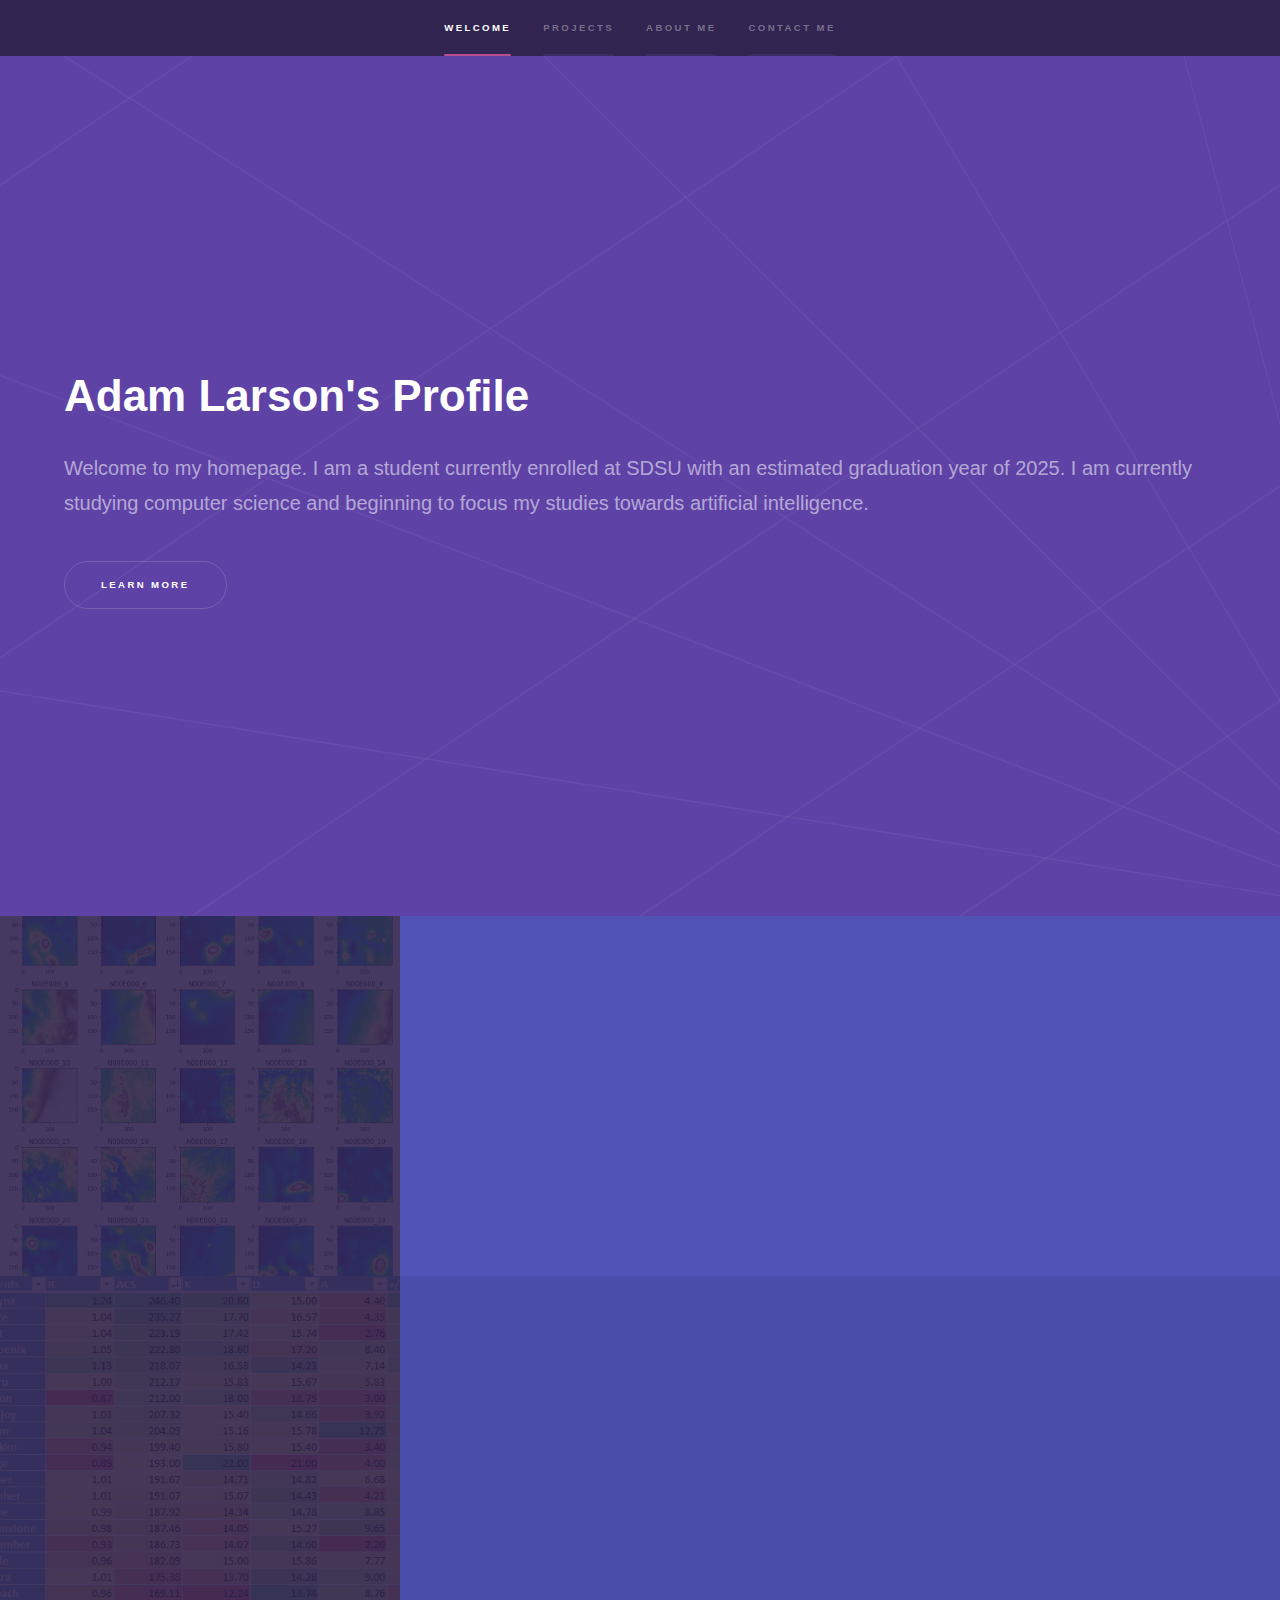
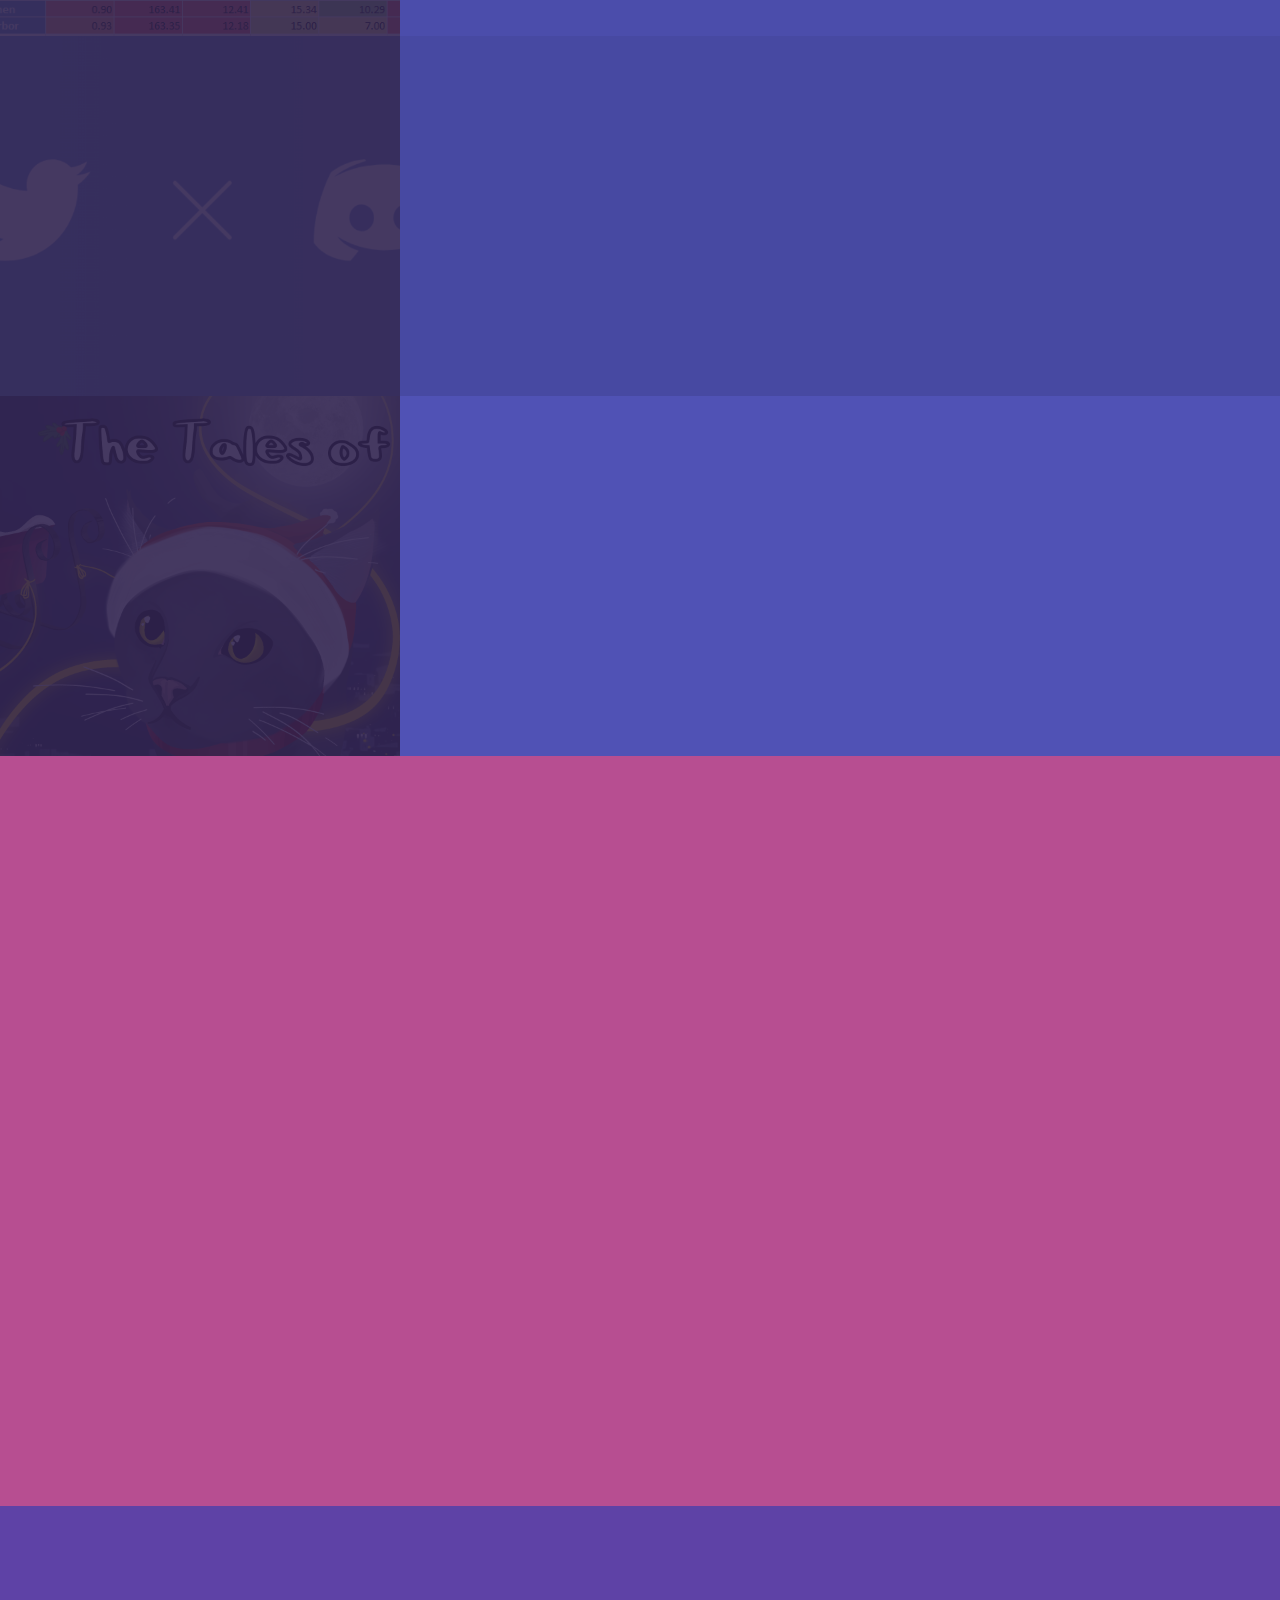
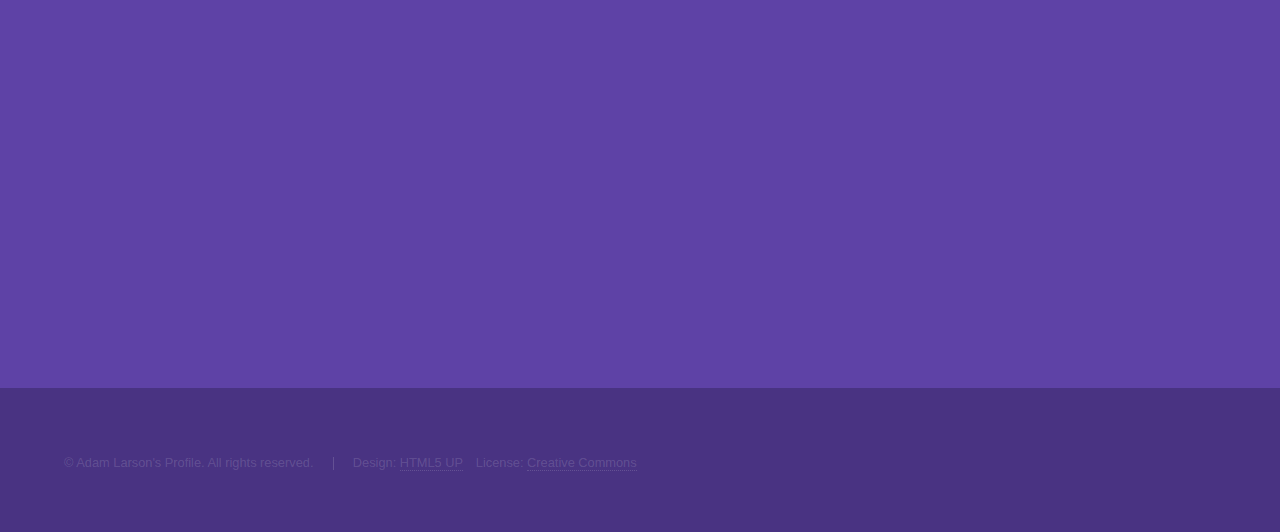
<file: index.html>
<!DOCTYPE HTML>
<!--
	Hyperspace by HTML5 UP
	html5up.net | @ajlkn
	Free for personal and commercial use under the CCA 3.0 license (html5up.net/license)
-->
<html>
	<head>
		<title>Adam Larson's Profile</title>
		<meta charset="utf-8" />
		<meta name="viewport" content="width=device-width, initial-scale=1, user-scalable=no" />
		<link rel="stylesheet" href="assets/css/main.css" />
		<noscript><link rel="stylesheet" href="assets/css/noscript.css" /></noscript>

		<script>
			// Function to validate the form
			function validateForm() {
				var name = document.getElementById("name").value;
				var email = document.getElementById("email").value;
				var message = document.getElementById("message").value;
	
				if (name === "" || email === "" || message === "") {
					alert("All fields are required");
					return false;
				}
	
				return true;
			}
		</script>
	</head>
	<body class="is-preload">

		<!-- Sidebar -->
			<section id="sidebar">
				<div class="inner">
					<nav>
						<ul>
							<li><a href="#intro">Welcome</a></li>
							<li><a href="#one">Projects</a></li>
							<li><a href="#two">About Me</a></li>
							<li><a href="#three">Contact Me</a></li>
						</ul>
					</nav>
				</div>
			</section>

		<!-- Wrapper -->
			<div id="wrapper">

				<!-- Intro -->
					<section id="intro" class="wrapper style1 fullscreen fade-up">
						<div class="inner">
							<h1>Adam Larson's Profile</h1>
							<p>Welcome to my homepage. I am a student currently enrolled at SDSU with an estimated graduation year of 2025. 
								I am currently studying computer science and beginning to focus my studies towards artificial intelligence. </p>
							<ul class="actions">
								<li><a href="#one" class="button scrolly">Learn more</a></li>
							</ul>
						</div>
					</section>

				<!-- One -->
					<section id="one" class="wrapper style2 spotlights">
						<section>
							<a href="#" class="image"><img src="images/Figure_1.png" alt="" data-position="center center" /></a>
							<div class="content">
								<div class="inner">
									<h2>Artificial Intelligence</h2>
									<p>In this project, I decided that I wanted to learn about GANs and how they work so I decided that I wanted to make a GAN that generated terrain maps using real world data.</p>
									<ul class="actions">
										<li><a href="terrainGAN.html" class="button">Learn more</a></li>
									</ul>
								</div>
							</div>
						</section>
						<section>
							<a href="#" class="image"><img src="images/ValorantStats.png" alt="" data-position="25% 25%" /></a>
							<div class="content">
								<div class="inner">
									<h2>Data Analysis</h2>
									<p>After watching the recent valorant tournament, I was interested in finding the stats for each agent played. 
										Unfortunately these stats were not compiled in one location, so I decided to get all of the data and compile it myself.</p>
									<ul class="actions">
										<li><a href="dataAnalysis.html" class="button">Learn more</a></li>
									</ul>
								</div>
							</div>
						</section>
						<section>
							<a href="#" class="image"><img src="images/discord-twitter.png" alt="" data-position="25% 25%" /></a>
							<div class="content">
								<div class="inner">
									<h2>Discord Bots</h2>
									<p>In this project, I decided that I wanted to learn how to use an API so I combined two of them. 
										I coded a discord bot that would send all tweets from user defined accounts to the set channel in discord.</p>
									<ul class="actions">
										<li><a href="discordBots.html" class="button">Learn more</a></li>
									</ul>
								</div>
							</div>
						</section>
						<section>
							<a href="#" class="image"><img src="images/TalesOfTiny.png" alt="" data-position="top center" /></a>
							<div class="content">
								<div class="inner">
									<h2>Game Development</h2>
									<p>When I started my second year of college, I decided that I wanted to try out game development. My small group worked on a couple of prjects together, 
										and it helped me to learn how to work on code and projects as a team.</p>
									<ul class="actions">
										<li><a href="gameDev.html" class="button">Learn more</a></li>
									</ul>
								</div>
							</div>
						</section>
					</section>

				<!-- Two -->
					<section id="two" class="wrapper style3 fade-up">
						<div class="inner">
							<h2>Skills</h2>
							<p>I have working with Computer Programming for more than 8 years now. Most of the projects that I have done Here are a few of the skills that I have acquired.</p>
							<div class="features">
								<section>
									<span class="icon solid major fa-code"></span>
									<h3>Python</h3>
									<p>8 Years Experience</p>
								</section>
								<section>
									<span class="icon solid major fa-lock"></span>
									<h3>Java</h3>
									<p>4 Years Experience</p>
								</section>
								<section>
									<span class="icon solid major fa-cog"></span>
									<h3>C++</h3>
									<p>2 Years Experience</p>
								</section>
								<section>
									<span class="icon solid major fa-desktop"></span>
									<h3>C# & HLSL</h3>
									<p>2 Years Experience</p>
								</section>
								<section>
									<span class="icon solid major fa-link"></span>
									<h3>Object Oriented Programming</h3>
									<p>6 Years Experience</p>
								</section>
								<section>
									<span class="icon major fa-gem"></span>
									<h3>Git</h3>
									<p>4 Years Experience</p>
								</section>
							</div>
						</div>
					</section>

				<!-- Three -->
					<section id="three" class="wrapper style1 fade-up">
						<div class="inner">
							<h2>Contact Me</h2>
							<p>Feel free to send me a message.</p>
							<div class="split style1">
								<section>
									<ul class="contact">
										<li>
											<h3>Email</h3>
											<a href="mailto:admlars2@gmail.com?subject=Contact Request">admlars2@gmail.com</a>
										</li>
										<li>
											<h3>Discord</h3>
											<span>adum.__</span>
										</li>
										<li>
											<h3>Social</h3>
											<ul class="icons">
												<li><a href="https://github.com/admlars2" class="icon brands fa-github"><span class="label">GitHub</span></a></li>
												<li><a href="https://www.linkedin.com/in/adam-larson-097aa7259" class="icon brands fa-linkedin-in"><span class="label">LinkedIn</span></a></li>
											</ul>
										</li>
									</ul>
								</section>
							</div>
						</div>
					</section>

			</div>

		<!-- Footer -->
			<footer id="footer" class="wrapper style1-alt">
				<div class="inner">
					<ul class="menu">
						<li>&copy; Adam Larson's Profile. All rights reserved.</li><li>Design: <a href="http://html5up.net">HTML5 UP</a>&emsp;License: <a href="http://html5up.net/license">Creative Commons</a> </li>
					</ul>
				</div>
			</footer>

		<!-- Scripts -->
			<script src="assets/js/jquery.min.js"></script>
			<script src="assets/js/jquery.scrollex.min.js"></script>
			<script src="assets/js/jquery.scrolly.min.js"></script>
			<script src="assets/js/browser.min.js"></script>
			<script src="assets/js/breakpoints.min.js"></script>
			<script src="assets/js/util.js"></script>
			<script src="assets/js/main.js"></script>

	</body>
</html>
</file>
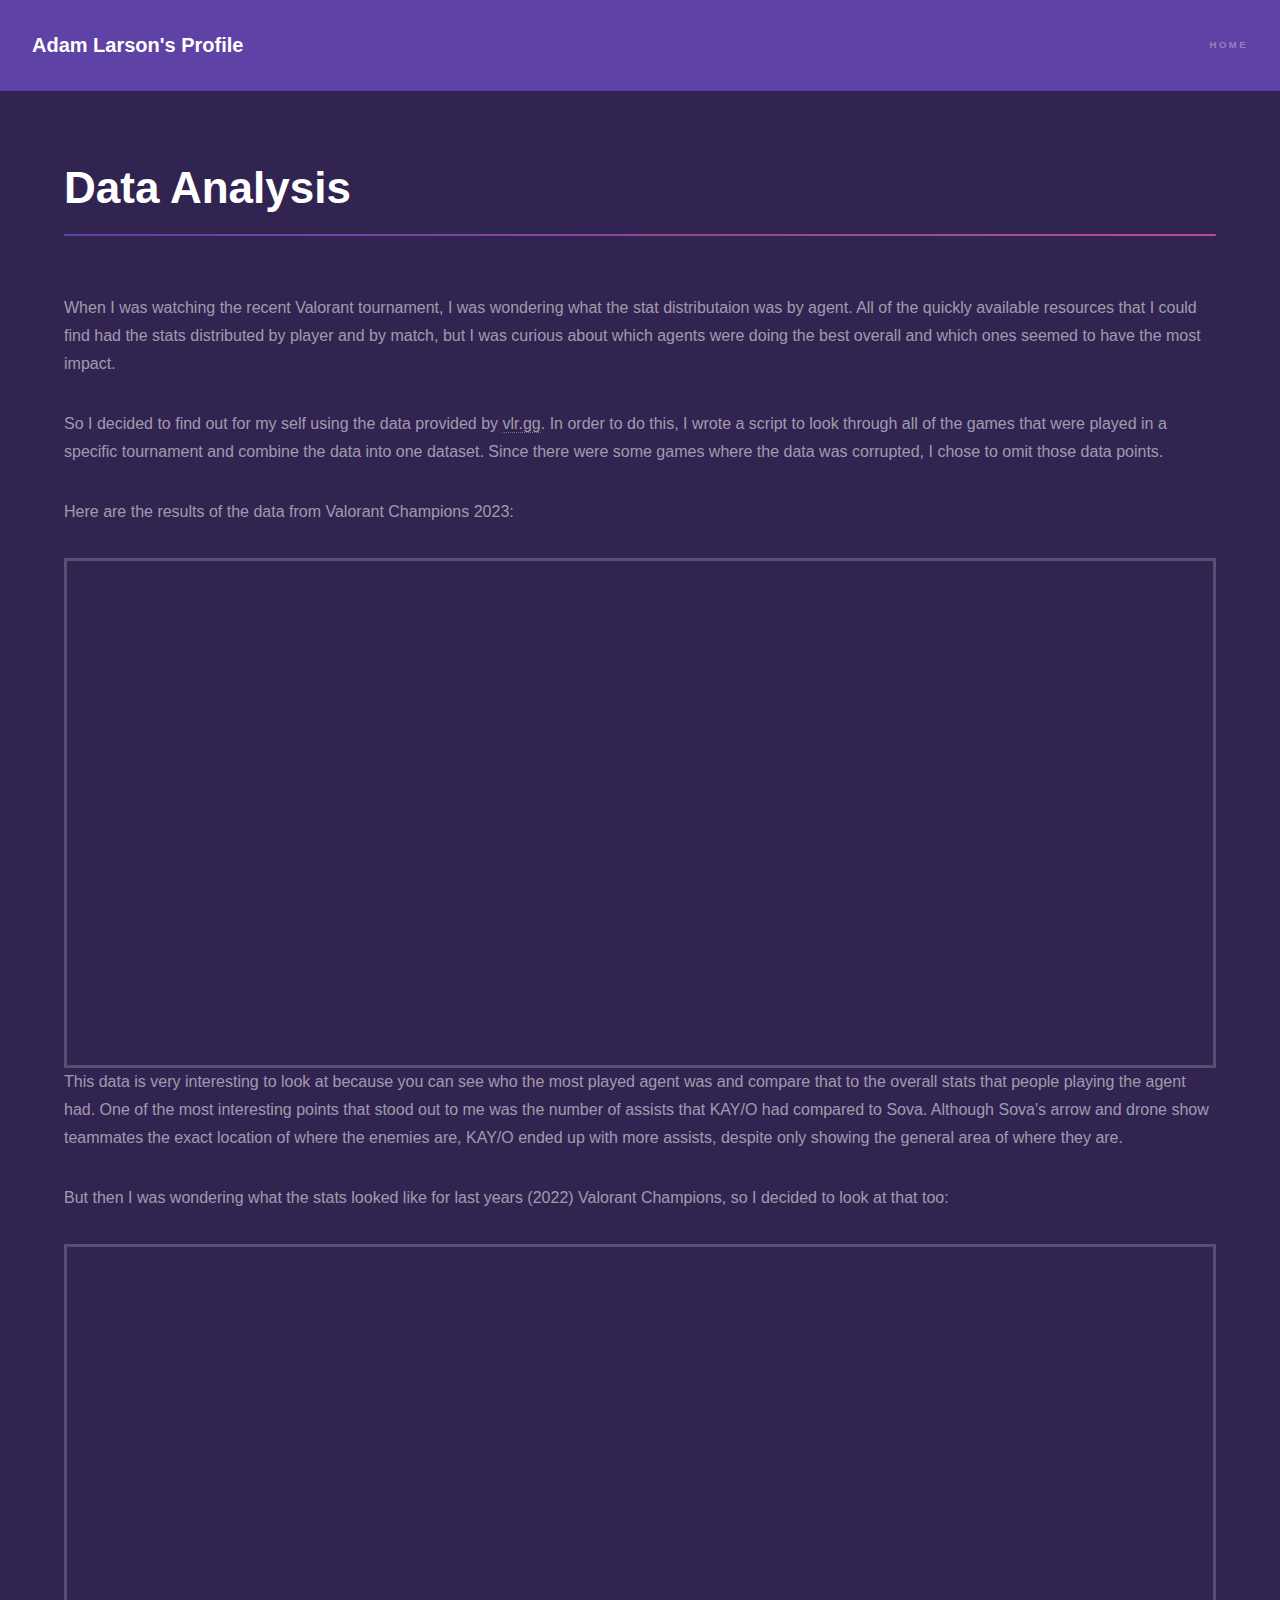
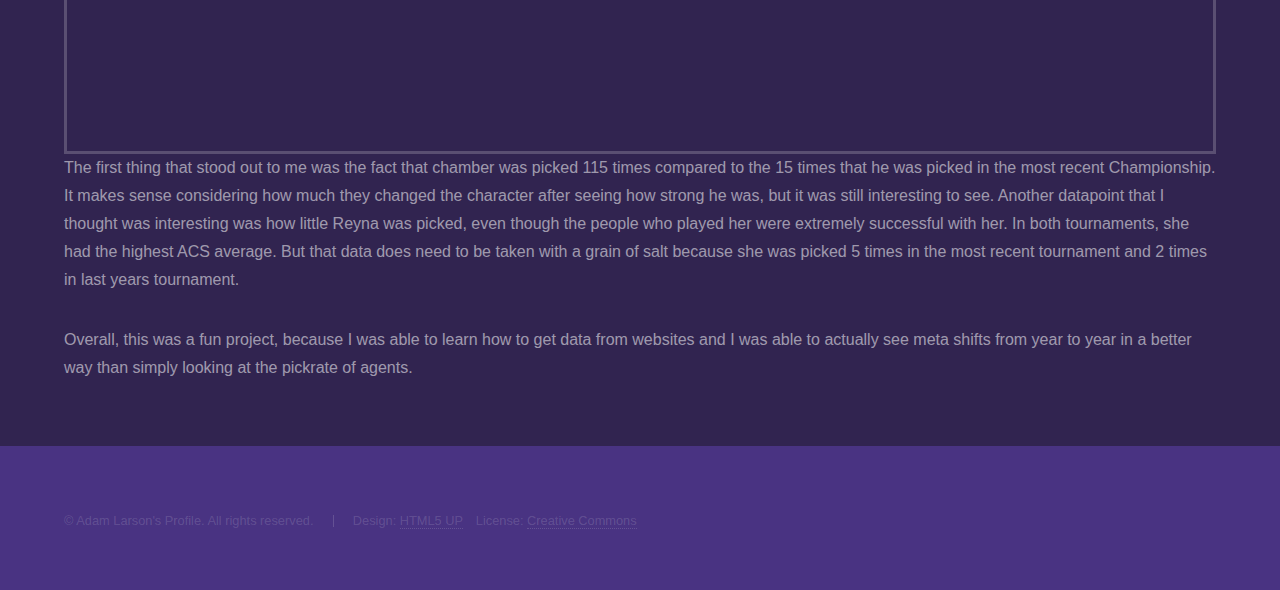
<file: dataAnalysis.html>
<!DOCTYPE HTML>
<!--
	Hyperspace by HTML5 UP
	html5up.net | @ajlkn
	Free for personal and commercial use under the CCA 3.0 license (html5up.net/license)
-->
<html>
	<head>
		<title>Data Analysis -Adam Larson</title>
		<meta charset="utf-8" />
		<meta name="viewport" content="width=device-width, initial-scale=1, user-scalable=no" />
		<link rel="stylesheet" href="assets/css/main.css" />
		<noscript><link rel="stylesheet" href="assets/css/noscript.css" /></noscript>
	</head>
	<body class="is-preload">

		<!-- Header -->
			<header id="header">
				<a href="index.html" class="title">Adam Larson's Profile</a>
				<nav>
					<ul>
						<li><a href="index.html">Home</a></li>
					</ul>
				</nav>
			</header>

		<!-- Wrapper -->
			<div id="wrapper">

				<!-- Main -->
					<section id="main" class="wrapper">
						<div class="inner">
							<h1 class="major">Data Analysis</h1>
							<!-- <span class="image fit"><img src="images/pic04.jpg" alt="" /></span> -->
							<p>When I was watching the recent Valorant tournament, I was wondering what the stat distributaion was by agent. All of the quickly available resources that I could find had the stats distributed by player and by match, but I was curious about which agents were doing the best overall and which ones seemed to have the most impact.</p>
							<p>So I decided to find out for my self using the data provided by <a href="https://https://www.vlr.gg">vlr.gg</a>. In order to do this, I wrote a script to look through all of the games that were played in a specific tournament and combine the data into one dataset. Since there were some games where the data was corrupted, I chose to omit those data points.</p>
							<p>Here are the results of the data from Valorant Champions 2023:</p>
							<div class="iframe-container">
								<iframe src="https://docs.google.com/spreadsheets/d/e/2PACX-1vQSifwTDhEml9uobQXL9LWoXGl-S4yyOgJ6Xjwd2R7Mt15S5ZvnBhaVljkHXlWCHw/pubhtml?gid=93540032&amp;single=true&amp;widget=true&amp;headers=false" width="1175" height="510" frameborder="0" scrolling="no" style="border:3px solid #5A4F72"></iframe>
							</div>
							<p>This data is very interesting to look at because you can see who the most played agent was and compare that to the overall stats that people playing the agent had. One of the most interesting points that stood out to me was the number of assists that KAY/O had compared to Sova. Although Sova's arrow and drone show teammates the exact location of where the enemies are, KAY/O ended up with more assists,
								despite only showing the general area of where they are. 
							</p>
							<p>But then I was wondering what the stats looked like for last years (2022) Valorant Champions, so I decided to look at that too:</p>
							<div class="iframe-container">
								<iframe src="https://docs.google.com/spreadsheets/d/e/2PACX-1vQkIcYYSUHabUWeqkacEofvjTn63Nh4qxWFICiakZ025CsFgwKIxr71eO7qy3enUg/pubhtml?gid=1971645227&amp;single=true&amp;widget=true&amp;headers=false" width="1175" height="510" frameborder="0" scrolling="no" style="border:3px solid #5A4F72"></iframe>
							</div>
							<p>The first thing that stood out to me was the fact that chamber was picked 115 times compared to the 15 times that he was picked in the most recent Championship. It makes sense considering how much they changed the character after seeing how strong he was, but it was still interesting to see. Another datapoint that I thought was interesting was how little Reyna was picked, even though the people who played her were extremely 
								successful with her. In both tournaments, she had the highest ACS average. But that data does need to be taken with a grain of salt because she was picked 5 times in the most recent tournament and 2 times in last years tournament.
							</p>
							<p>Overall, this was a fun project, because I was able to learn how to get data from websites and I was able to actually see meta shifts from year to year in a better way than simply looking at the pickrate of agents.</p>
						</div>
					</section>
			</div>
		
		<!-- Footer -->
			<footer id="footer" class="wrapper style1-alt">
				<div class="inner">
					<ul class="menu">
						<li>&copy; Adam Larson's Profile. All rights reserved.</li><li>Design: <a href="http://html5up.net">HTML5 UP</a>&emsp;License: <a href="http://html5up.net/license">Creative Commons</a> </li>
					</ul>
				</div>
			</footer>

		<!-- Scripts -->
			<script src="assets/js/jquery.min.js"></script>
			<script src="assets/js/jquery.scrollex.min.js"></script>
			<script src="assets/js/jquery.scrolly.min.js"></script>
			<script src="assets/js/browser.min.js"></script>
			<script src="assets/js/breakpoints.min.js"></script>
			<script src="assets/js/util.js"></script>
			<script src="assets/js/main.js"></script>
			<script src="assets/js/tables.js"></script>
	</body>	
</html>
</file>
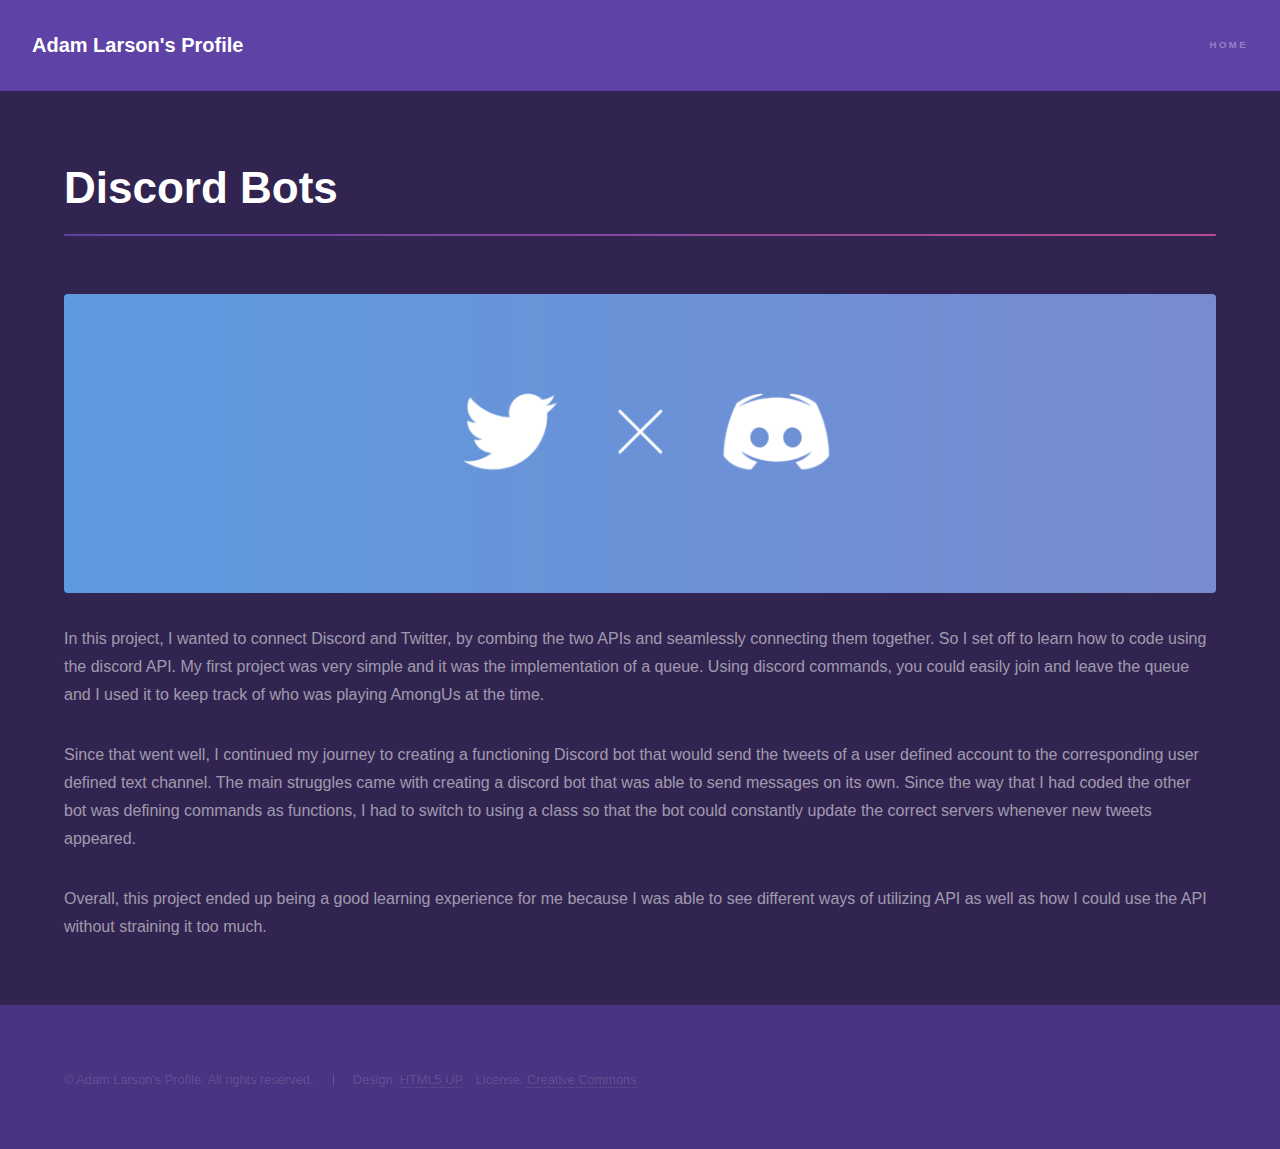
<file: discordBots.html>
<!DOCTYPE HTML>
<!--
	Hyperspace by HTML5 UP
	html5up.net | @ajlkn
	Free for personal and commercial use under the CCA 3.0 license (html5up.net/license)
-->
<html>
	<head>
		<title>Discord Bots - Adam Larson</title>
		<meta charset="utf-8" />
		<meta name="viewport" content="width=device-width, initial-scale=1, user-scalable=no" />
		<link rel="stylesheet" href="assets/css/main.css" />
		<noscript><link rel="stylesheet" href="assets/css/noscript.css" /></noscript>
	</head>
	<body class="is-preload">

		<!-- Header -->
			<header id="header">
				<a href="index.html" class="title">Adam Larson's Profile</a>
				<nav>
					<ul>
						<li><a href="index.html">Home</a></li>
					</ul>
				</nav>
			</header>

		<!-- Wrapper -->
			<div id="wrapper">

				<!-- Main -->
					<section id="main" class="wrapper">
						<div class="inner">
							<h1 class="major">Discord Bots</h1>
							<span class="image fit"><img src="images/discord-twitter-long.png" alt="" /></span>
							<p>In this project, I wanted to connect Discord and Twitter, by combing the two APIs and seamlessly connecting them together. 
								So I set off to learn how to code using the discord API. My first project was very simple and it was the implementation of a queue. Using discord commands, you could easily join and leave the queue and I used it to keep track of who was playing AmongUs at the time.</p>
							<p>Since that went well, I continued my journey to creating a functioning Discord bot that would send the tweets of a user defined account to the corresponding user defined text channel.
								The main struggles came with creating a discord bot that was able to send messages on its own. Since the way that I had coded the other bot was defining commands as functions, I had to switch to using a class so that the bot could constantly update the correct servers whenever new tweets appeared.
							</p>
							<p>Overall, this project ended up being a good learning experience for me because I was able to see different ways of utilizing API as well as how I could use the API without straining it too much.</p>
						</div>
					</section>

			</div>

		<!-- Footer -->
			<footer id="footer" class="wrapper style1-alt">
				<div class="inner">
					<ul class="menu">
						<li>&copy; Adam Larson's Profile. All rights reserved.</li><li>Design: <a href="http://html5up.net">HTML5 UP</a>&emsp;License: <a href="http://html5up.net/license">Creative Commons</a> </li>
					</ul>
				</div>
			</footer>

		<!-- Scripts -->
			<script src="assets/js/jquery.min.js"></script>
			<script src="assets/js/jquery.scrollex.min.js"></script>
			<script src="assets/js/jquery.scrolly.min.js"></script>
			<script src="assets/js/browser.min.js"></script>
			<script src="assets/js/breakpoints.min.js"></script>
			<script src="assets/js/util.js"></script>
			<script src="assets/js/main.js"></script>

	</body>
</html>
</file>
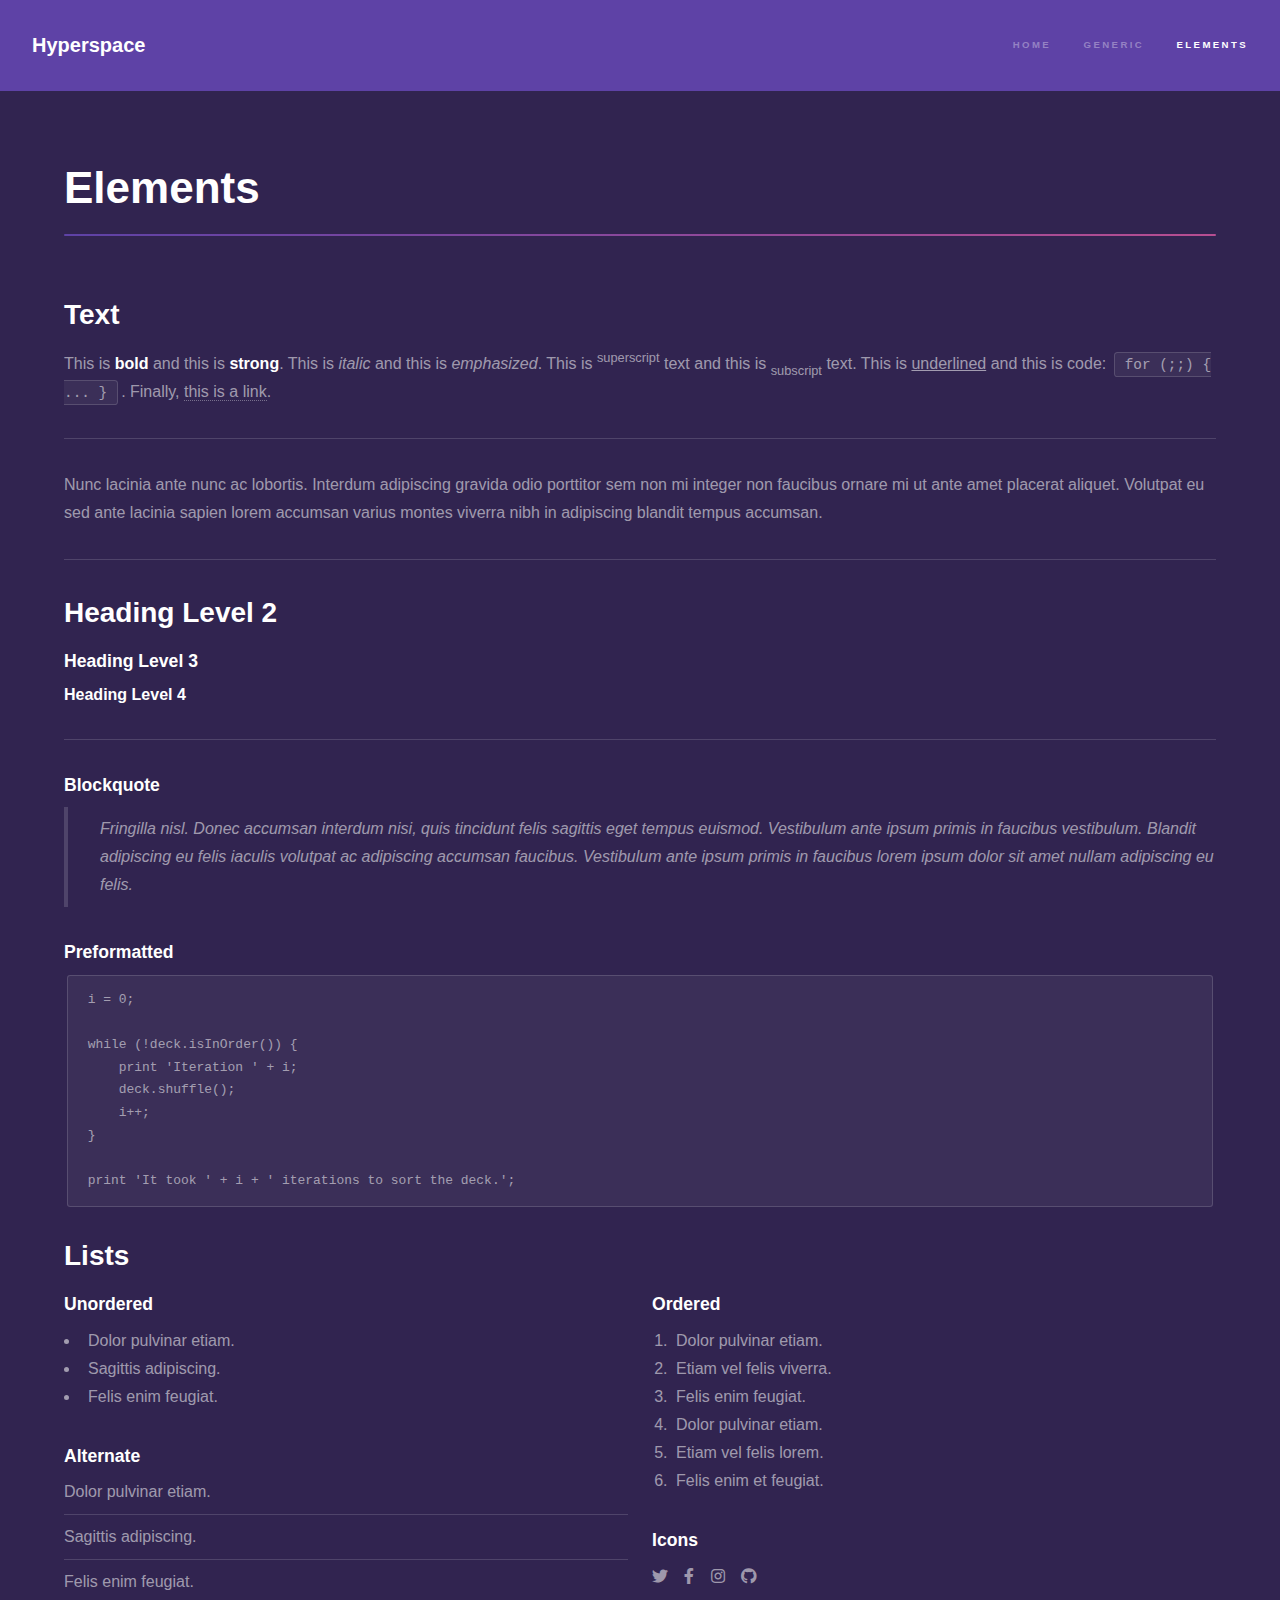
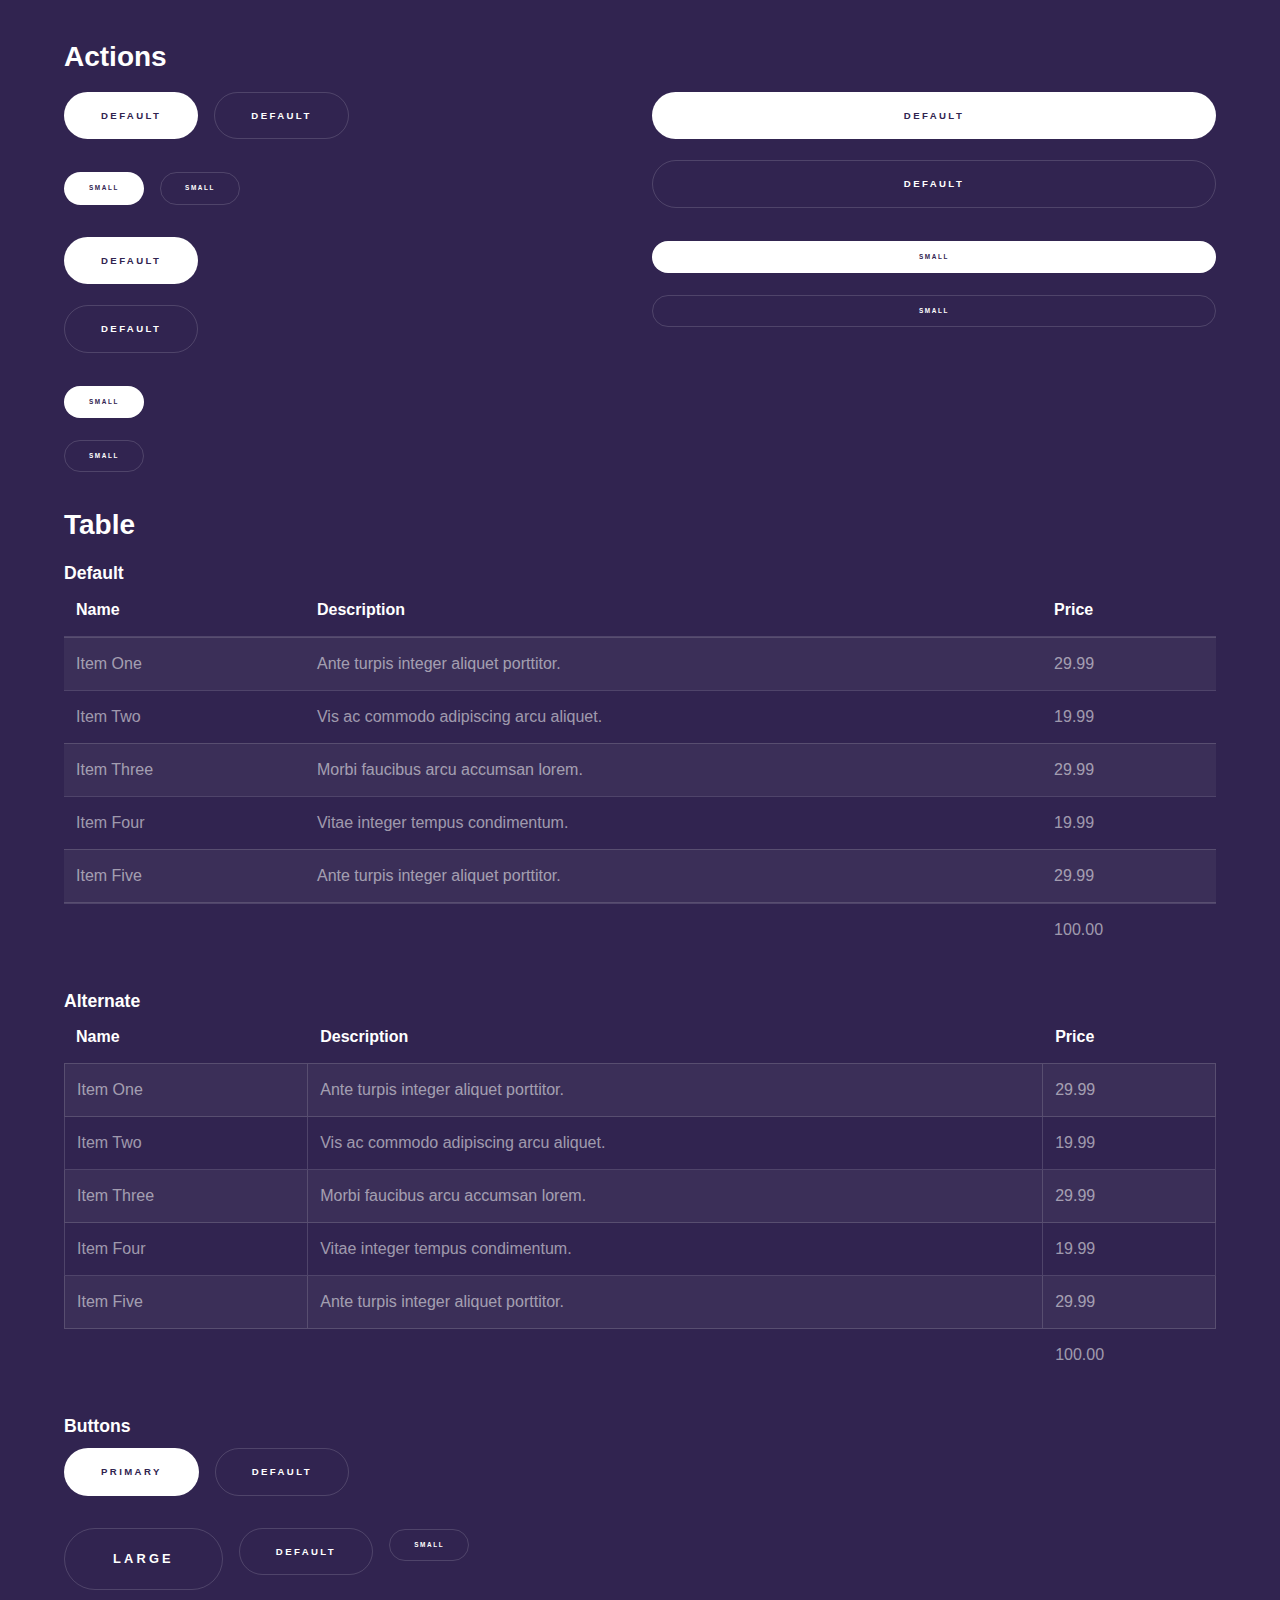
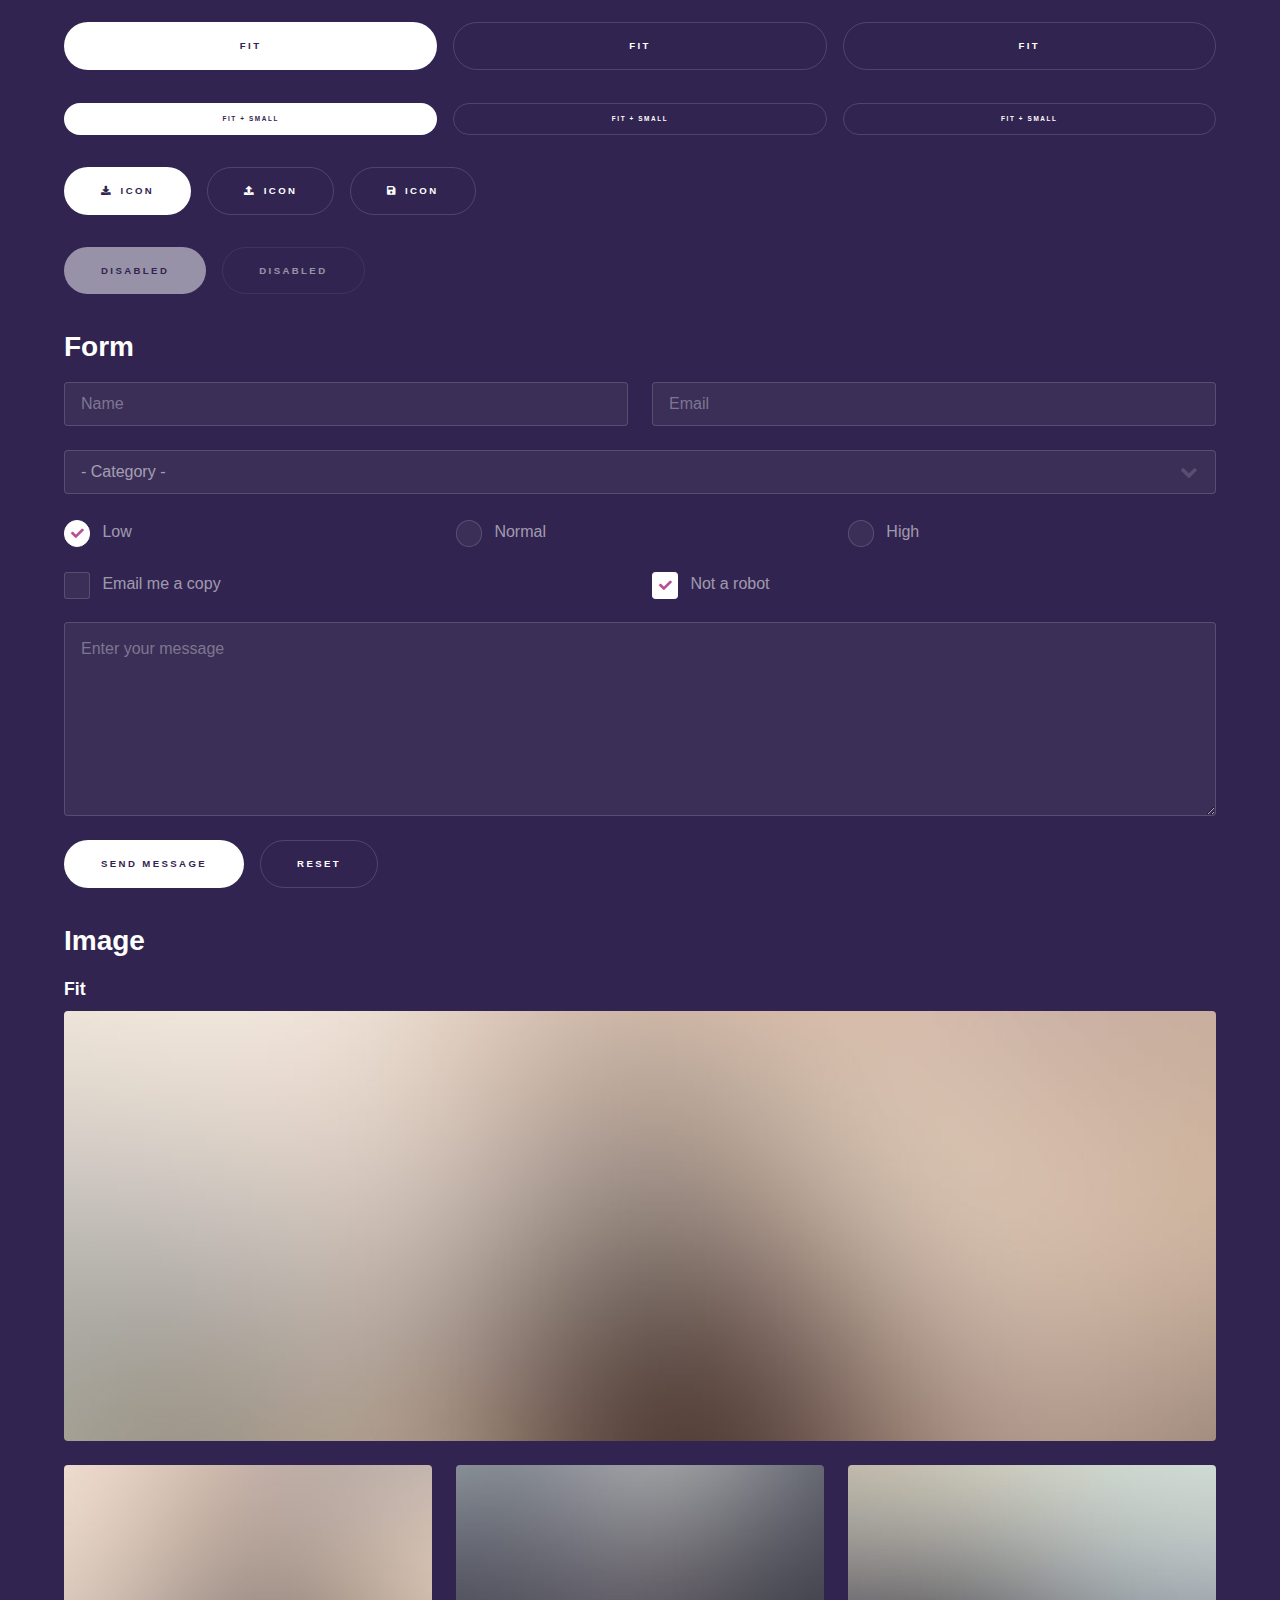
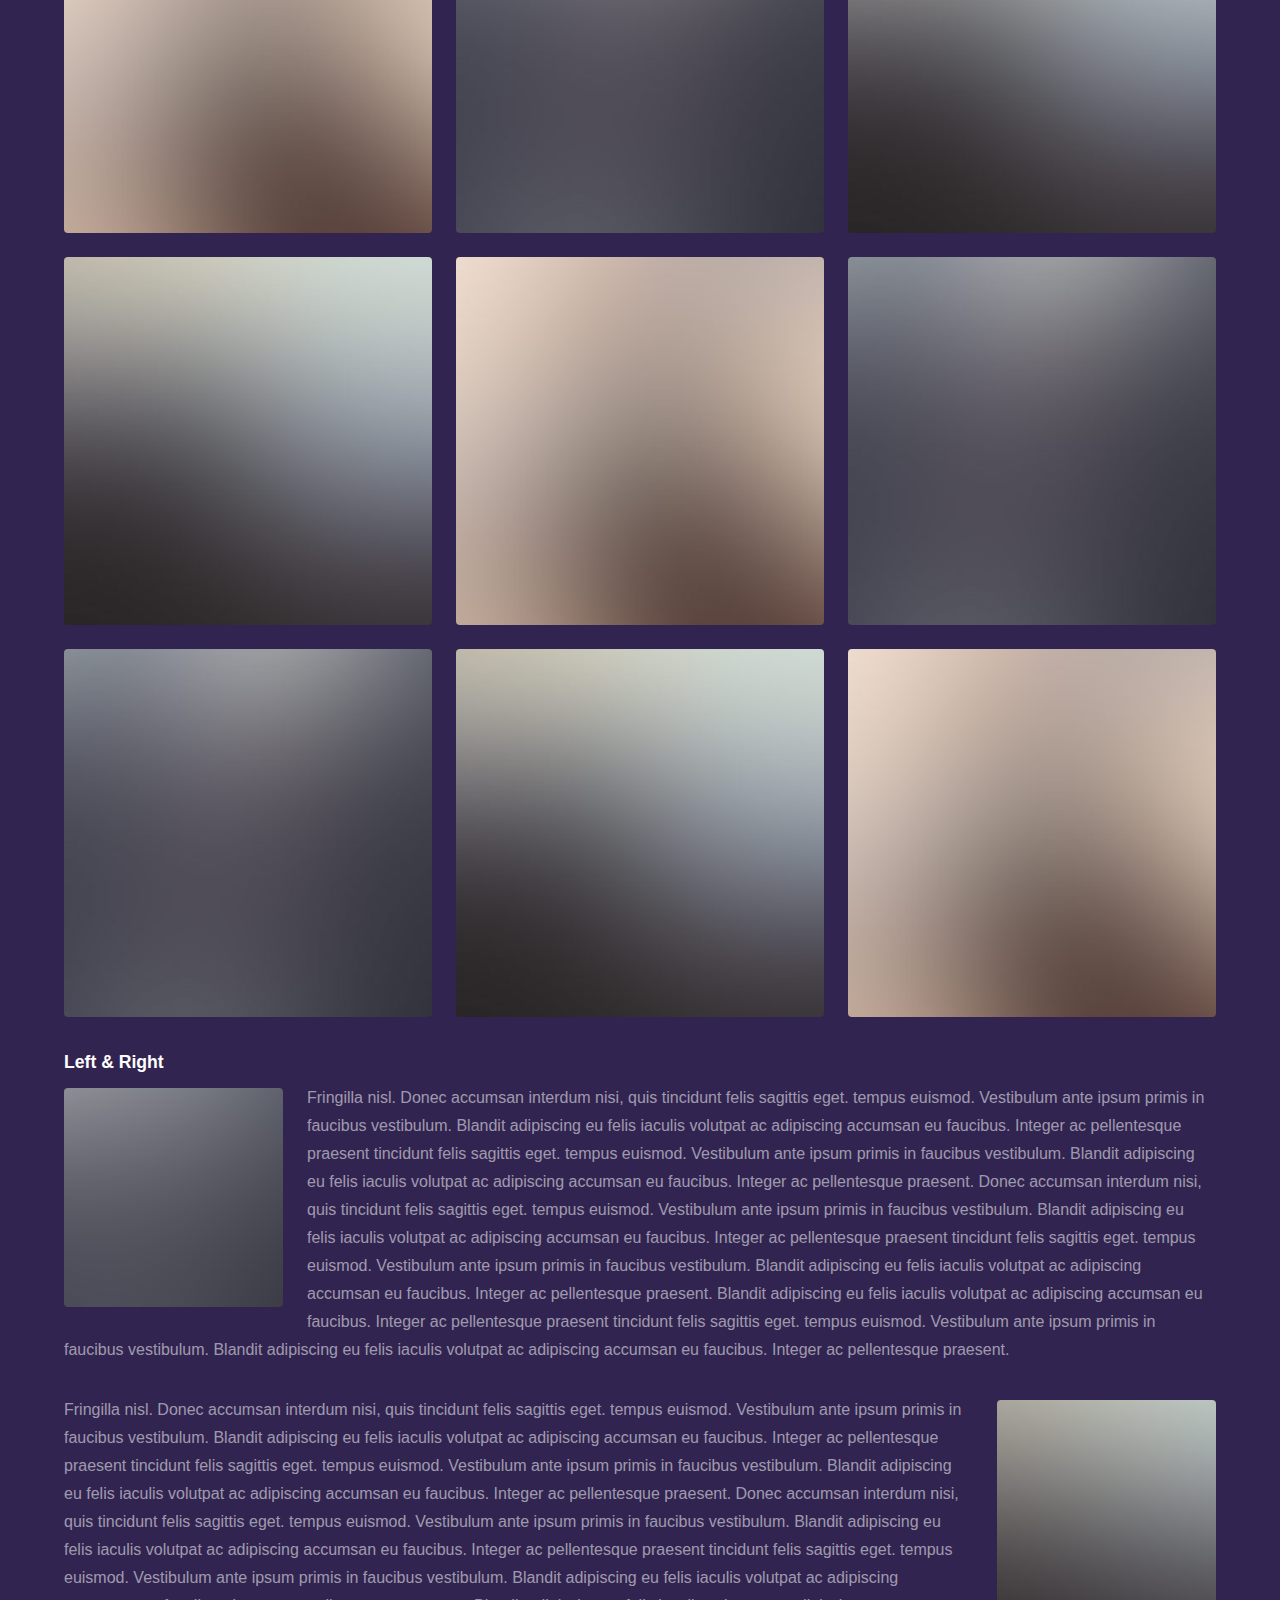
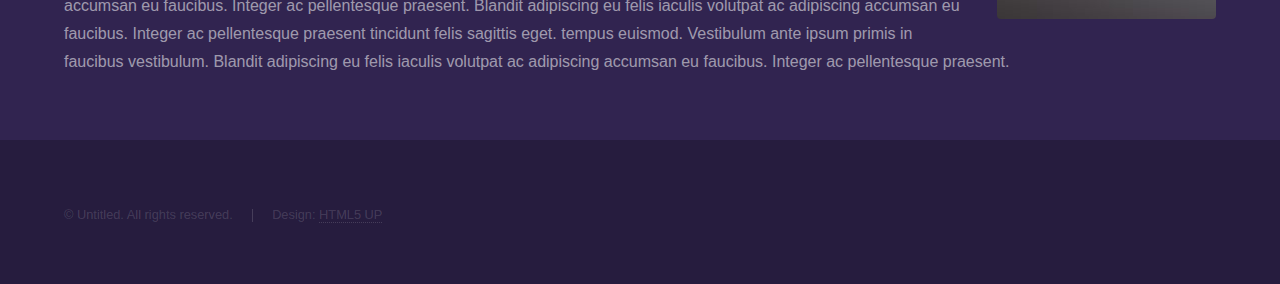
<file: elements.html>
<!DOCTYPE HTML>
<!--
	Hyperspace by HTML5 UP
	html5up.net | @ajlkn
	Free for personal and commercial use under the CCA 3.0 license (html5up.net/license)
-->
<html>
	<head>
		<title>Adam Larson's Profile - Elements</title>
		<meta charset="utf-8" />
		<meta name="viewport" content="width=device-width, initial-scale=1, user-scalable=no" />
		<link rel="stylesheet" href="assets/css/main.css" />
		<noscript><link rel="stylesheet" href="assets/css/noscript.css" /></noscript>
	</head>
	<body class="is-preload">

		<!-- Header -->
			<header id="header">
				<a href="index.html" class="title">Hyperspace</a>
				<nav>
					<ul>
						<li><a href="index.html">Home</a></li>
						<li><a href="generic.html">Generic</a></li>
						<li><a href="elements.html"  class="active">Elements</a></li>
					</ul>
				</nav>
			</header>

		<!-- Wrapper -->
			<div id="wrapper">

				<!-- Main -->
					<section id="main" class="wrapper">
						<div class="inner">
							<h1 class="major">Elements</h1>

							<!-- Text -->
								<section>
									<h2>Text</h2>
									<p>This is <b>bold</b> and this is <strong>strong</strong>. This is <i>italic</i> and this is <em>emphasized</em>.
									This is <sup>superscript</sup> text and this is <sub>subscript</sub> text.
									This is <u>underlined</u> and this is code: <code>for (;;) { ... }</code>. Finally, <a href="#">this is a link</a>.</p>
									<hr />
									<p>Nunc lacinia ante nunc ac lobortis. Interdum adipiscing gravida odio porttitor sem non mi integer non faucibus ornare mi ut ante amet placerat aliquet. Volutpat eu sed ante lacinia sapien lorem accumsan varius montes viverra nibh in adipiscing blandit tempus accumsan.</p>
									<hr />
									<h2>Heading Level 2</h2>
									<h3>Heading Level 3</h3>
									<h4>Heading Level 4</h4>
									<hr />
									<h3>Blockquote</h3>
									<blockquote>Fringilla nisl. Donec accumsan interdum nisi, quis tincidunt felis sagittis eget tempus euismod. Vestibulum ante ipsum primis in faucibus vestibulum. Blandit adipiscing eu felis iaculis volutpat ac adipiscing accumsan faucibus. Vestibulum ante ipsum primis in faucibus lorem ipsum dolor sit amet nullam adipiscing eu felis.</blockquote>
									<h3>Preformatted</h3>
									<pre><code>i = 0;

while (!deck.isInOrder()) {
    print 'Iteration ' + i;
    deck.shuffle();
    i++;
}

print 'It took ' + i + ' iterations to sort the deck.';</code></pre>
								</section>

							<!-- Lists -->
								<section>
									<h2>Lists</h2>
									<div class="row">
										<div class="col-6 col-12-medium">
											<h3>Unordered</h3>
											<ul>
												<li>Dolor pulvinar etiam.</li>
												<li>Sagittis adipiscing.</li>
												<li>Felis enim feugiat.</li>
											</ul>
											<h3>Alternate</h3>
											<ul class="alt">
												<li>Dolor pulvinar etiam.</li>
												<li>Sagittis adipiscing.</li>
												<li>Felis enim feugiat.</li>
											</ul>
										</div>
										<div class="col-6 col-12-medium">
											<h3>Ordered</h3>
											<ol>
												<li>Dolor pulvinar etiam.</li>
												<li>Etiam vel felis viverra.</li>
												<li>Felis enim feugiat.</li>
												<li>Dolor pulvinar etiam.</li>
												<li>Etiam vel felis lorem.</li>
												<li>Felis enim et feugiat.</li>
											</ol>
											<h3>Icons</h3>
											<ul class="icons">
												<li><a href="#" class="icon brands fa-twitter"><span class="label">Twitter</span></a></li>
												<li><a href="#" class="icon brands fa-facebook-f"><span class="label">Facebook</span></a></li>
												<li><a href="#" class="icon brands fa-instagram"><span class="label">Instagram</span></a></li>
												<li><a href="#" class="icon brands fa-github"><span class="label">Github</span></a></li>
											</ul>
										</div>
									</div>
									<h2>Actions</h2>
									<div class="row">
										<div class="col-6 col-12-medium">
											<ul class="actions">
												<li><a href="#" class="button primary">Default</a></li>
												<li><a href="#" class="button">Default</a></li>
											</ul>
											<ul class="actions small">
												<li><a href="#" class="button primary small">Small</a></li>
												<li><a href="#" class="button small">Small</a></li>
											</ul>
											<ul class="actions stacked">
												<li><a href="#" class="button primary">Default</a></li>
												<li><a href="#" class="button">Default</a></li>
											</ul>
											<ul class="actions stacked">
												<li><a href="#" class="button primary small">Small</a></li>
												<li><a href="#" class="button small">Small</a></li>
											</ul>
										</div>
										<div class="col-6 col-12-medium">
											<ul class="actions stacked">
												<li><a href="#" class="button primary fit">Default</a></li>
												<li><a href="#" class="button fit">Default</a></li>
											</ul>
											<ul class="actions stacked">
												<li><a href="#" class="button primary small fit">Small</a></li>
												<li><a href="#" class="button small fit">Small</a></li>
											</ul>
										</div>
									</div>
								</section>

							<!-- Table -->
								<section>
									<h2>Table</h2>
									<h3>Default</h3>
									<div class="table-wrapper">
										<table>
											<thead>
												<tr>
													<th>Name</th>
													<th>Description</th>
													<th>Price</th>
												</tr>
											</thead>
											<tbody>
												<tr>
													<td>Item One</td>
													<td>Ante turpis integer aliquet porttitor.</td>
													<td>29.99</td>
												</tr>
												<tr>
													<td>Item Two</td>
													<td>Vis ac commodo adipiscing arcu aliquet.</td>
													<td>19.99</td>
												</tr>
												<tr>
													<td>Item Three</td>
													<td> Morbi faucibus arcu accumsan lorem.</td>
													<td>29.99</td>
												</tr>
												<tr>
													<td>Item Four</td>
													<td>Vitae integer tempus condimentum.</td>
													<td>19.99</td>
												</tr>
												<tr>
													<td>Item Five</td>
													<td>Ante turpis integer aliquet porttitor.</td>
													<td>29.99</td>
												</tr>
											</tbody>
											<tfoot>
												<tr>
													<td colspan="2"></td>
													<td>100.00</td>
												</tr>
											</tfoot>
										</table>
									</div>

									<h3>Alternate</h3>
									<div class="table-wrapper">
										<table class="alt">
											<thead>
												<tr>
													<th>Name</th>
													<th>Description</th>
													<th>Price</th>
												</tr>
											</thead>
											<tbody>
												<tr>
													<td>Item One</td>
													<td>Ante turpis integer aliquet porttitor.</td>
													<td>29.99</td>
												</tr>
												<tr>
													<td>Item Two</td>
													<td>Vis ac commodo adipiscing arcu aliquet.</td>
													<td>19.99</td>
												</tr>
												<tr>
													<td>Item Three</td>
													<td> Morbi faucibus arcu accumsan lorem.</td>
													<td>29.99</td>
												</tr>
												<tr>
													<td>Item Four</td>
													<td>Vitae integer tempus condimentum.</td>
													<td>19.99</td>
												</tr>
												<tr>
													<td>Item Five</td>
													<td>Ante turpis integer aliquet porttitor.</td>
													<td>29.99</td>
												</tr>
											</tbody>
											<tfoot>
												<tr>
													<td colspan="2"></td>
													<td>100.00</td>
												</tr>
											</tfoot>
										</table>
									</div>
								</section>

							<!-- Buttons -->
								<section>
									<h3>Buttons</h3>
									<ul class="actions">
										<li><a href="#" class="button primary">Primary</a></li>
										<li><a href="#" class="button">Default</a></li>
									</ul>
									<ul class="actions">
										<li><a href="#" class="button large">Large</a></li>
										<li><a href="#" class="button">Default</a></li>
										<li><a href="#" class="button small">Small</a></li>
									</ul>
									<ul class="actions fit">
										<li><a href="#" class="button primary fit">Fit</a></li>
										<li><a href="#" class="button fit">Fit</a></li>
										<li><a href="#" class="button fit">Fit</a></li>
									</ul>
									<ul class="actions fit small">
										<li><a href="#" class="button primary fit small">Fit + Small</a></li>
										<li><a href="#" class="button fit small">Fit + Small</a></li>
										<li><a href="#" class="button fit small">Fit + Small</a></li>
									</ul>
									<ul class="actions">
										<li><a href="#" class="button primary icon solid fa-download">Icon</a></li>
										<li><a href="#" class="button icon solid fa-upload">Icon</a></li>
										<li><a href="#" class="button icon solid fa-save">Icon</a></li>
									</ul>
									<ul class="actions">
										<li><span class="button primary disabled">Disabled</span></li>
										<li><span class="button disabled">Disabled</span></li>
									</ul>
								</section>

							<!-- Form -->
								<section>
									<h2>Form</h2>
									<form method="post" action="#">
										<div class="row gtr-uniform">
											<div class="col-6 col-12-xsmall">
												<input type="text" name="demo-name" id="demo-name" value="" placeholder="Name" />
											</div>
											<div class="col-6 col-12-xsmall">
												<input type="email" name="demo-email" id="demo-email" value="" placeholder="Email" />
											</div>
											<div class="col-12">
												<select name="demo-category" id="demo-category">
													<option value="">- Category -</option>
													<option value="1">Manufacturing</option>
													<option value="1">Shipping</option>
													<option value="1">Administration</option>
													<option value="1">Human Resources</option>
												</select>
											</div>
											<div class="col-4 col-12-small">
												<input type="radio" id="demo-priority-low" name="demo-priority" checked>
												<label for="demo-priority-low">Low</label>
											</div>
											<div class="col-4 col-12-small">
												<input type="radio" id="demo-priority-normal" name="demo-priority">
												<label for="demo-priority-normal">Normal</label>
											</div>
											<div class="col-4 col-12-small">
												<input type="radio" id="demo-priority-high" name="demo-priority">
												<label for="demo-priority-high">High</label>
											</div>
											<div class="col-6 col-12-small">
												<input type="checkbox" id="demo-copy" name="demo-copy">
												<label for="demo-copy">Email me a copy</label>
											</div>
											<div class="col-6 col-12-small">
												<input type="checkbox" id="demo-human" name="demo-human" checked>
												<label for="demo-human">Not a robot</label>
											</div>
											<div class="col-12">
												<textarea name="demo-message" id="demo-message" placeholder="Enter your message" rows="6"></textarea>
											</div>
											<div class="col-12">
												<ul class="actions">
													<li><input type="submit" value="Send Message" class="primary" /></li>
													<li><input type="reset" value="Reset" /></li>
												</ul>
											</div>
										</div>
									</form>
								</section>

							<!-- Image -->
								<section>
									<h2>Image</h2>
									<h3>Fit</h3>
									<div class="box alt">
										<div class="row gtr-uniform">
											<div class="col-12"><span class="image fit"><img src="images/pic04.jpg" alt="" /></span></div>
											<div class="col-4"><span class="image fit"><img src="images/pic01.jpg" alt="" /></span></div>
											<div class="col-4"><span class="image fit"><img src="images/pic02.jpg" alt="" /></span></div>
											<div class="col-4"><span class="image fit"><img src="images/pic03.jpg" alt="" /></span></div>
											<div class="col-4"><span class="image fit"><img src="images/pic03.jpg" alt="" /></span></div>
											<div class="col-4"><span class="image fit"><img src="images/pic01.jpg" alt="" /></span></div>
											<div class="col-4"><span class="image fit"><img src="images/pic02.jpg" alt="" /></span></div>
											<div class="col-4"><span class="image fit"><img src="images/pic02.jpg" alt="" /></span></div>
											<div class="col-4"><span class="image fit"><img src="images/pic03.jpg" alt="" /></span></div>
											<div class="col-4"><span class="image fit"><img src="images/pic01.jpg" alt="" /></span></div>
										</div>
									</div>
									<h3>Left &amp; Right</h3>
									<p><span class="image left"><img src="images/pic05.jpg" alt="" /></span>Fringilla nisl. Donec accumsan interdum nisi, quis tincidunt felis sagittis eget. tempus euismod. Vestibulum ante ipsum primis in faucibus vestibulum. Blandit adipiscing eu felis iaculis volutpat ac adipiscing accumsan eu faucibus. Integer ac pellentesque praesent tincidunt felis sagittis eget. tempus euismod. Vestibulum ante ipsum primis in faucibus vestibulum. Blandit adipiscing eu felis iaculis volutpat ac adipiscing accumsan eu faucibus. Integer ac pellentesque praesent. Donec accumsan interdum nisi, quis tincidunt felis sagittis eget. tempus euismod. Vestibulum ante ipsum primis in faucibus vestibulum. Blandit adipiscing eu felis iaculis volutpat ac adipiscing accumsan eu faucibus. Integer ac pellentesque praesent tincidunt felis sagittis eget. tempus euismod. Vestibulum ante ipsum primis in faucibus vestibulum. Blandit adipiscing eu felis iaculis volutpat ac adipiscing accumsan eu faucibus. Integer ac pellentesque praesent. Blandit adipiscing eu felis iaculis volutpat ac adipiscing accumsan eu faucibus. Integer ac pellentesque praesent tincidunt felis sagittis eget. tempus euismod. Vestibulum ante ipsum primis in faucibus vestibulum. Blandit adipiscing eu felis iaculis volutpat ac adipiscing accumsan eu faucibus. Integer ac pellentesque praesent.</p>
									<p><span class="image right"><img src="images/pic06.jpg" alt="" /></span>Fringilla nisl. Donec accumsan interdum nisi, quis tincidunt felis sagittis eget. tempus euismod. Vestibulum ante ipsum primis in faucibus vestibulum. Blandit adipiscing eu felis iaculis volutpat ac adipiscing accumsan eu faucibus. Integer ac pellentesque praesent tincidunt felis sagittis eget. tempus euismod. Vestibulum ante ipsum primis in faucibus vestibulum. Blandit adipiscing eu felis iaculis volutpat ac adipiscing accumsan eu faucibus. Integer ac pellentesque praesent. Donec accumsan interdum nisi, quis tincidunt felis sagittis eget. tempus euismod. Vestibulum ante ipsum primis in faucibus vestibulum. Blandit adipiscing eu felis iaculis volutpat ac adipiscing accumsan eu faucibus. Integer ac pellentesque praesent tincidunt felis sagittis eget. tempus euismod. Vestibulum ante ipsum primis in faucibus vestibulum. Blandit adipiscing eu felis iaculis volutpat ac adipiscing accumsan eu faucibus. Integer ac pellentesque praesent. Blandit adipiscing eu felis iaculis volutpat ac adipiscing accumsan eu faucibus. Integer ac pellentesque praesent tincidunt felis sagittis eget. tempus euismod. Vestibulum ante ipsum primis in faucibus vestibulum. Blandit adipiscing eu felis iaculis volutpat ac adipiscing accumsan eu faucibus. Integer ac pellentesque praesent.</p>
								</section>

						</div>
					</section>

			</div>

		<!-- Footer -->
			<footer id="footer" class="wrapper alt">
				<div class="inner">
					<ul class="menu">
						<li>&copy; Untitled. All rights reserved.</li><li>Design: <a href="http://html5up.net">HTML5 UP</a></li>
					</ul>
				</div>
			</footer>

		<!-- Scripts -->
			<script src="assets/js/jquery.min.js"></script>
			<script src="assets/js/jquery.scrollex.min.js"></script>
			<script src="assets/js/jquery.scrolly.min.js"></script>
			<script src="assets/js/browser.min.js"></script>
			<script src="assets/js/breakpoints.min.js"></script>
			<script src="assets/js/util.js"></script>
			<script src="assets/js/main.js"></script>

	</body>
</html>
</file>
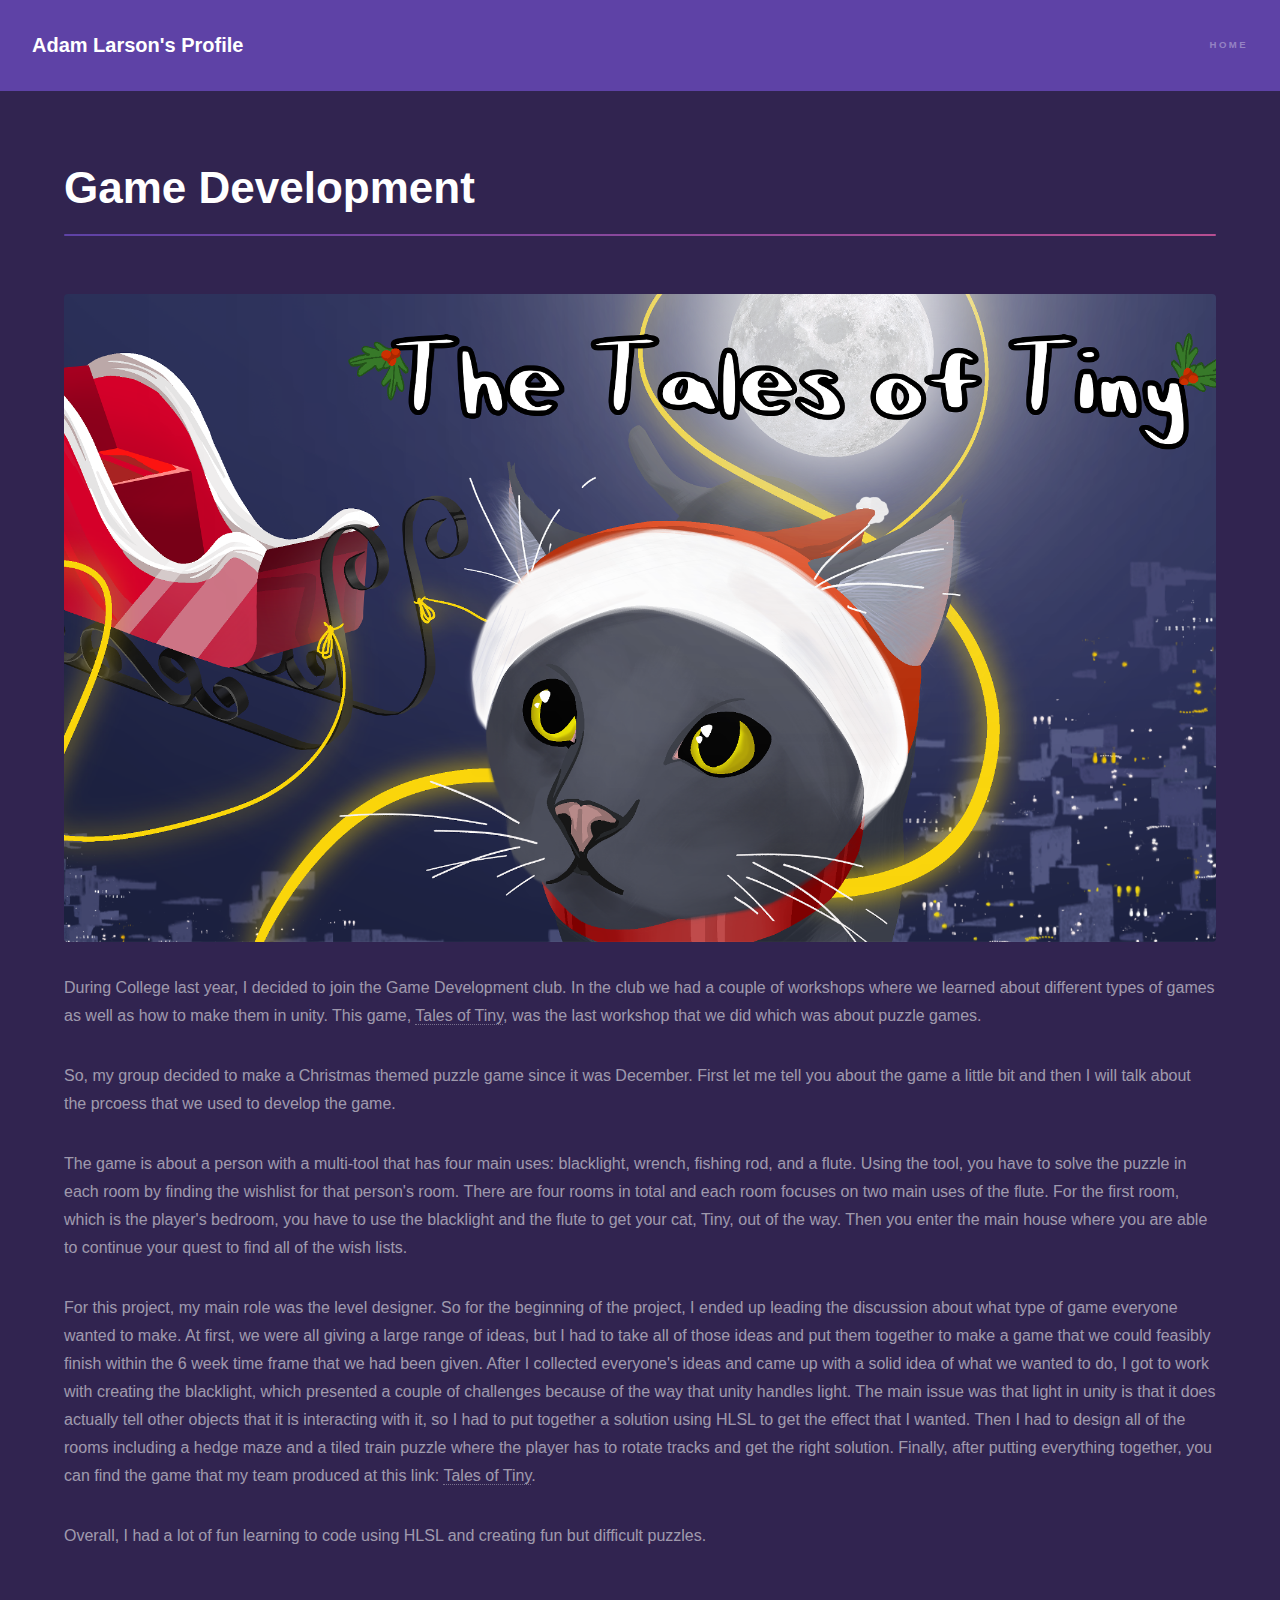
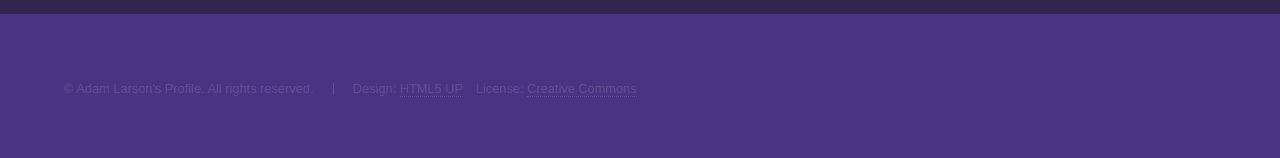
<file: gameDev.html>
<!DOCTYPE HTML>
<!--
	Hyperspace by HTML5 UP
	html5up.net | @ajlkn
	Free for personal and commercial use under the CCA 3.0 license (html5up.net/license)
-->
<html>
	<head>
		<title>Discord Bots - Adam Larson</title>
		<meta charset="utf-8" />
		<meta name="viewport" content="width=device-width, initial-scale=1, user-scalable=no" />
		<link rel="stylesheet" href="assets/css/main.css" />
		<noscript><link rel="stylesheet" href="assets/css/noscript.css" /></noscript>
	</head>
	<body class="is-preload">

		<!-- Header -->
			<header id="header">
				<a href="index.html" class="title">Adam Larson's Profile</a>
				<nav>
					<ul>
						<li><a href="index.html">Home</a></li>
					</ul>
				</nav>
			</header>

		<!-- Wrapper -->
			<div id="wrapper">

				<!-- Main -->
					<section id="main" class="wrapper">
						<div class="inner">
							<h1 class="major">Game Development</h1>
							<span class="image fit"><img src="images/TalesOfTiny.png" alt="" /></span>
							<p>During College last year, I decided to join the Game Development club. In the club we had a couple of workshops where we learned about different types of games as well as how to make them in unity. This game, <a href="https://pifopifo.itch.io/the-tales-of-tiny">Tales of Tiny</a>, was the last workshop that we did which was about puzzle games.</p>
							<p>So, my group decided to make a Christmas themed puzzle game since it was December. First let me tell you about the game a little bit and then I will talk about the prcoess that we used to develop the game.</p>
							<p>The game is about a person with a multi-tool that has four main uses: blacklight, wrench, fishing rod, and a flute. Using the tool, you have to solve the puzzle in each room by finding the wishlist for that person's room.
								There are four rooms in total and each room focuses on two main uses of the flute. For the first room, which is the player's bedroom, you have to use the blacklight and the flute to get your cat, Tiny, out of the way. Then you enter the main house where you are able to continue your quest to find all of the wish lists.
							</p>
							<p>For this project, my main role was the level designer. So for the beginning of the project, I ended up leading the discussion about what type of game everyone wanted to make. At first, we were all giving a large range of ideas, but I had to take all of those ideas and put them together to make a game that we could feasibly finish within the 6 week time frame that we had been given.
								After I collected everyone's ideas and came up with a solid idea of what we wanted to do, I got to work with creating the blacklight, which presented a couple of challenges because of the way that unity handles light. The main issue was that light in unity is that it does actually tell other objects that it is interacting with it, so I had to put together a solution using HLSL to get the effect that I wanted.
								Then I had to design all of the rooms including a hedge maze and a tiled train puzzle where the player has to rotate tracks and get the right solution. Finally, after putting everything together, you can find the game that my team produced at this link: <a href="https://pifopifo.itch.io/the-tales-of-tiny">Tales of Tiny</a>.
							</p>
							<p>Overall, I had a lot of fun learning to code using HLSL and creating fun but difficult puzzles.</p>
						</div>
					</section>

			</div>

		<!-- Footer -->
			<footer id="footer" class="wrapper style1-alt">
				<div class="inner">
					<ul class="menu">
						<li>&copy; Adam Larson's Profile. All rights reserved.</li><li>Design: <a href="http://html5up.net">HTML5 UP</a>&emsp;License: <a href="http://html5up.net/license">Creative Commons</a> </li>
					</ul>
				</div>
			</footer>

		<!-- Scripts -->
			<script src="assets/js/jquery.min.js"></script>
			<script src="assets/js/jquery.scrollex.min.js"></script>
			<script src="assets/js/jquery.scrolly.min.js"></script>
			<script src="assets/js/browser.min.js"></script>
			<script src="assets/js/breakpoints.min.js"></script>
			<script src="assets/js/util.js"></script>
			<script src="assets/js/main.js"></script>

	</body>
</html>
</file>
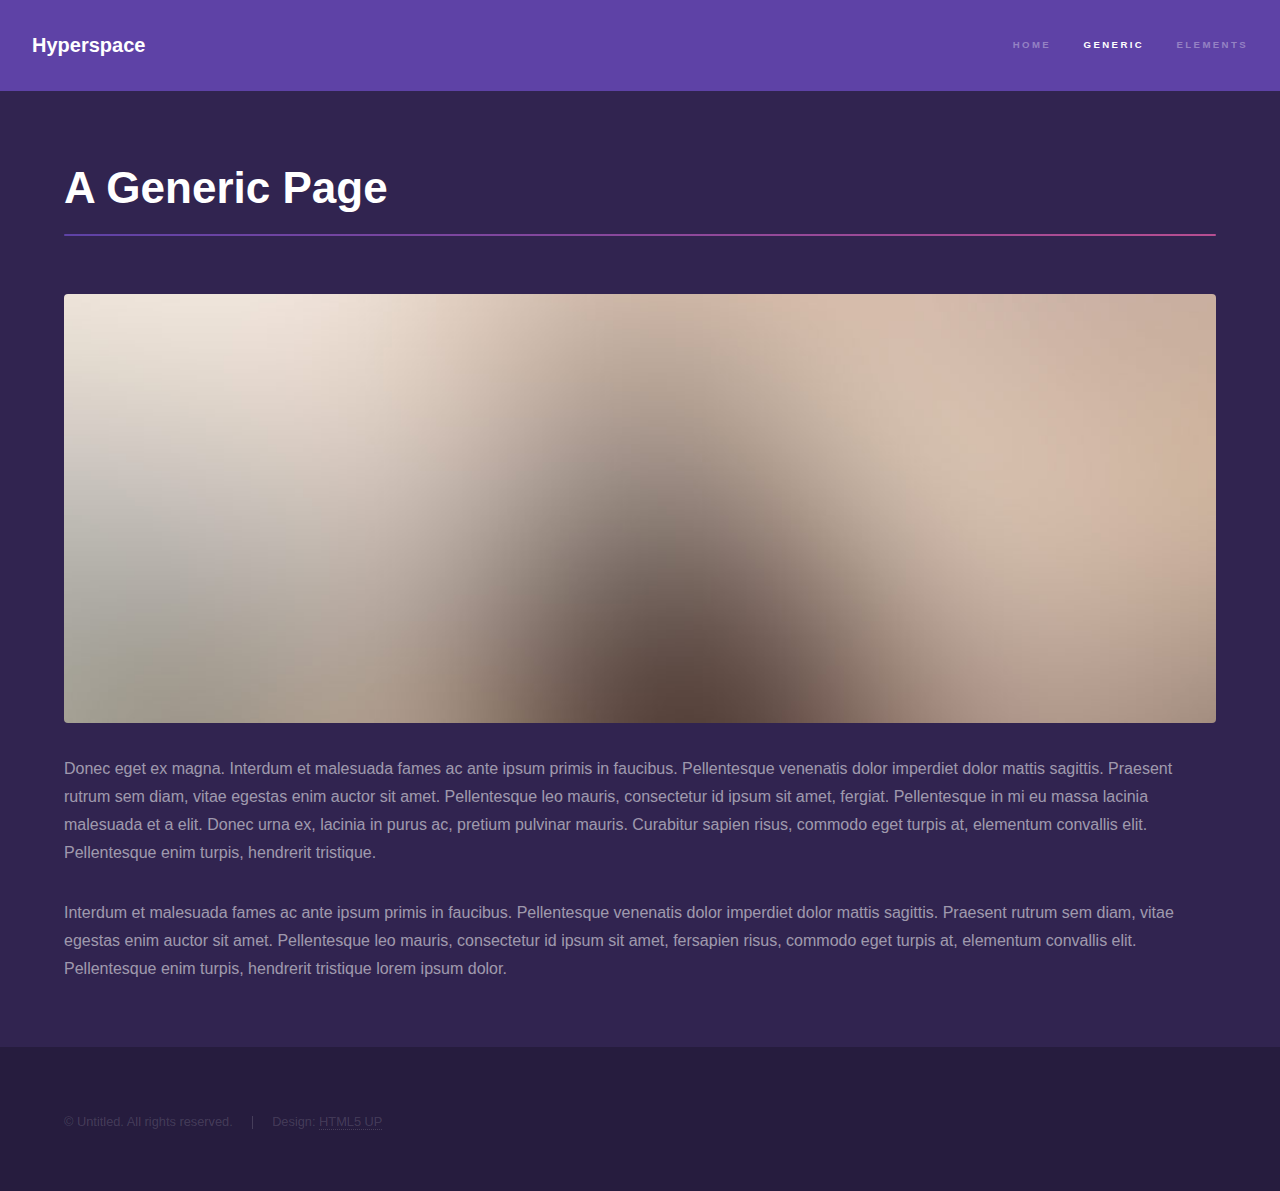
<file: generic.html>
<!DOCTYPE HTML>
<!--
	Hyperspace by HTML5 UP
	html5up.net | @ajlkn
	Free for personal and commercial use under the CCA 3.0 license (html5up.net/license)
-->
<html>
	<head>
		<title>Generic - Hyperspace by HTML5 UP</title>
		<meta charset="utf-8" />
		<meta name="viewport" content="width=device-width, initial-scale=1, user-scalable=no" />
		<link rel="stylesheet" href="assets/css/main.css" />
		<noscript><link rel="stylesheet" href="assets/css/noscript.css" /></noscript>
	</head>
	<body class="is-preload">

		<!-- Header -->
			<header id="header">
				<a href="index.html" class="title">Hyperspace</a>
				<nav>
					<ul>
						<li><a href="index.html">Home</a></li>
						<li><a href="generic.html" class="active">Generic</a></li>
						<li><a href="elements.html">Elements</a></li>
					</ul>
				</nav>
			</header>

		<!-- Wrapper -->
			<div id="wrapper">

				<!-- Main -->
					<section id="main" class="wrapper">
						<div class="inner">
							<h1 class="major">A Generic Page</h1>
							<span class="image fit"><img src="images/pic04.jpg" alt="" /></span>
							<p>Donec eget ex magna. Interdum et malesuada fames ac ante ipsum primis in faucibus. Pellentesque venenatis dolor imperdiet dolor mattis sagittis. Praesent rutrum sem diam, vitae egestas enim auctor sit amet. Pellentesque leo mauris, consectetur id ipsum sit amet, fergiat. Pellentesque in mi eu massa lacinia malesuada et a elit. Donec urna ex, lacinia in purus ac, pretium pulvinar mauris. Curabitur sapien risus, commodo eget turpis at, elementum convallis elit. Pellentesque enim turpis, hendrerit tristique.</p>
							<p>Interdum et malesuada fames ac ante ipsum primis in faucibus. Pellentesque venenatis dolor imperdiet dolor mattis sagittis. Praesent rutrum sem diam, vitae egestas enim auctor sit amet. Pellentesque leo mauris, consectetur id ipsum sit amet, fersapien risus, commodo eget turpis at, elementum convallis elit. Pellentesque enim turpis, hendrerit tristique lorem ipsum dolor.</p>
						</div>
					</section>

			</div>

		<!-- Footer -->
			<footer id="footer" class="wrapper alt">
				<div class="inner">
					<ul class="menu">
						<li>&copy; Untitled. All rights reserved.</li><li>Design: <a href="http://html5up.net">HTML5 UP</a></li>
					</ul>
				</div>
			</footer>

		<!-- Scripts -->
			<script src="assets/js/jquery.min.js"></script>
			<script src="assets/js/jquery.scrollex.min.js"></script>
			<script src="assets/js/jquery.scrolly.min.js"></script>
			<script src="assets/js/browser.min.js"></script>
			<script src="assets/js/breakpoints.min.js"></script>
			<script src="assets/js/util.js"></script>
			<script src="assets/js/main.js"></script>

	</body>
</html>
</file>
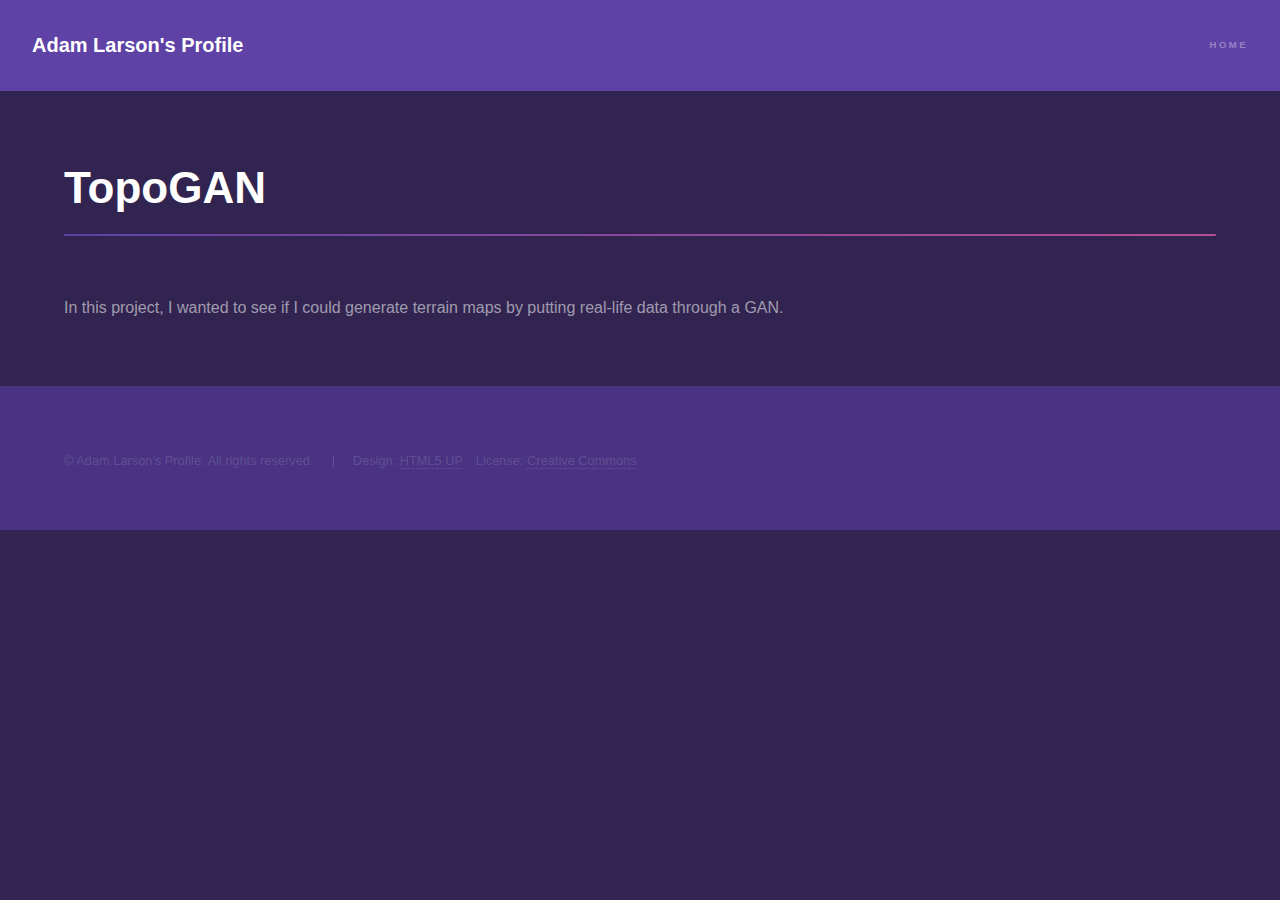
<file: terrainGAN.html>
<!DOCTYPE HTML>
<!--
	Hyperspace by HTML5 UP
	html5up.net | @ajlkn
	Free for personal and commercial use under the CCA 3.0 license (html5up.net/license)
-->
<html>
	<head>
		<title>Discord Bots - Adam Larson</title>
		<meta charset="utf-8" />
		<meta name="viewport" content="width=device-width, initial-scale=1, user-scalable=no" />
		<link rel="stylesheet" href="assets/css/main.css" />
		<noscript><link rel="stylesheet" href="assets/css/noscript.css" /></noscript>
	</head>
	<body class="is-preload">

		<!-- Header -->
			<header id="header">
				<a href="index.html" class="title">Adam Larson's Profile</a>
				<nav>
					<ul>
						<li><a href="index.html">Home</a></li>
					</ul>
				</nav>
			</header>

		<!-- Wrapper -->
			<div id="wrapper">

				<!-- Main -->
					<section id="main" class="wrapper">
						<div class="inner">
							<h1 class="major">TopoGAN</h1>
							<!-- <span class="image fit"><img src="images/pic04.jpg" alt="" /></span> -->
							<p>In this project, I wanted to see if I could generate terrain maps by putting real-life data through a GAN.</p>
						</div>
					</section>

			</div>

		<!-- Footer -->
			<footer id="footer" class="wrapper style1-alt">
				<div class="inner">
					<ul class="menu">
						<li>&copy; Adam Larson's Profile. All rights reserved.</li><li>Design: <a href="http://html5up.net">HTML5 UP</a>&emsp;License: <a href="http://html5up.net/license">Creative Commons</a> </li>
					</ul>
				</div>
			</footer>

		<!-- Scripts -->
			<script src="assets/js/jquery.min.js"></script>
			<script src="assets/js/jquery.scrollex.min.js"></script>
			<script src="assets/js/jquery.scrolly.min.js"></script>
			<script src="assets/js/browser.min.js"></script>
			<script src="assets/js/breakpoints.min.js"></script>
			<script src="assets/js/util.js"></script>
			<script src="assets/js/main.js"></script>

	</body>
</html>
</file>
<file: assets/css/noscript.css>
/*
	Hyperspace by HTML5 UP
	html5up.net | @ajlkn
	Free for personal and commercial use under the CCA 3.0 license (html5up.net/license)
*/

/* Spotlights */

	.spotlights > section > .image:before {
		opacity: 0 !important;
	}

	.spotlights > section > .content > .inner {
		-moz-transform: none !important;
		-webkit-transform: none !important;
		-ms-transform: none !important;
		transform: none !important;
		opacity: 1 !important;
	}

/* Wrapper */

	.wrapper > .inner {
		opacity: 1 !important;
		-moz-transform: none !important;
		-webkit-transform: none !important;
		-ms-transform: none !important;
		transform: none !important;
	}

/* Sidebar */

	#sidebar > .inner {
		opacity: 1 !important;
	}

	#sidebar nav > ul > li {
		-moz-transform: none !important;
		-webkit-transform: none !important;
		-ms-transform: none !important;
		transform: none !important;
		opacity: 1 !important;
	}
</file>
<file: assets/css/main.css>
@import url(fontawesome-all.min.css);

/*
	Hyperspace by HTML5 UP
	html5up.net | @ajlkn
	Free for personal and commercial use under the CCA 3.0 license (html5up.net/license)
*/

html, body, div, span, applet, object,
iframe, h1, h2, h3, h4, h5, h6, p, blockquote,
pre, a, abbr, acronym, address, big, cite,
code, del, dfn, em, img, ins, kbd, q, s, samp,
small, strike, strong, sub, sup, tt, var, b,
u, i, center, dl, dt, dd, ol, ul, li, fieldset,
form, label, legend, table, caption, tbody,
tfoot, thead, tr, th, td, article, aside,
canvas, details, embed, figure, figcaption,
footer, header, hgroup, menu, nav, output, ruby,
section, summary, time, mark, audio, video {
	margin: 0;
	padding: 0;
	border: 0;
	font-size: 100%;
	font: inherit;
	vertical-align: baseline;}

article, aside, details, figcaption, figure,
footer, header, hgroup, menu, nav, section {
	display: block;}

body {
	line-height: 1;
}

ol, ul {
	list-style: none;
}

blockquote, q {
	quotes: none;
}

	blockquote:before, blockquote:after, q:before, q:after {
		content: '';
		content: none;
	}

table {
	border-collapse: collapse;
	border-spacing: 0;
}

body {
	-webkit-text-size-adjust: none;
}

mark {
	background-color: transparent;
	color: inherit;
}

input::-moz-focus-inner {
	border: 0;
	padding: 0;
}

input, select, textarea {
	-moz-appearance: none;
	-webkit-appearance: none;
	-ms-appearance: none;
	appearance: none;
}

/* Basic */

	@-ms-viewport {
		width: device-width;
	}

	body {
		-ms-overflow-style: scrollbar;
	}

	@media screen and (max-width: 480px) {

		html, body {
			min-width: 320px;
		}

	}

	html {
		box-sizing: border-box;
	}

	*, *:before, *:after {
		box-sizing: inherit;
	}

	body {
		background: #312450;
	}

		body.is-preload *, body.is-preload *:before, body.is-preload *:after {
			-moz-animation: none !important;
			-webkit-animation: none !important;
			-ms-animation: none !important;
			animation: none !important;
			-moz-transition: none !important;
			-webkit-transition: none !important;
			-ms-transition: none !important;
			transition: none !important;
		}

/* Type */

	body, input, select, textarea {
		color: rgba(255, 255, 255, 0.55);
		font-family: Arial, Helvetica, sans-serif;
		font-size: 16.5pt;
		font-weight: normal;
		line-height: 1.75;
	}

		@media screen and (max-width: 1680px) {

			body, input, select, textarea {
				font-size: 13pt;
			}

		}

		@media screen and (max-width: 1280px) {

			body, input, select, textarea {
				font-size: 12pt;
			}

		}

		@media screen and (max-width: 360px) {

			body, input, select, textarea {
				font-size: 11pt;
			}

		}

	a {
		-moz-transition: color 0.2s ease, border-bottom-color 0.2s ease;
		-webkit-transition: color 0.2s ease, border-bottom-color 0.2s ease;
		-ms-transition: color 0.2s ease, border-bottom-color 0.2s ease;
		transition: color 0.2s ease, border-bottom-color 0.2s ease;
		border-bottom: dotted 1px rgba(255, 255, 255, 0.35);
		color: inherit;
		text-decoration: none;
	}

		a:hover {
			border-bottom-color: transparent;
			color: #ffffff;
		}

	strong, b {
		color: #ffffff;
		font-weight: bold;
	}

	em, i {
		font-style: italic;
	}

	p {
		margin: 0 0 2em 0;
	}

	h1, h2, h3, h4, h5, h6 {
		color: #ffffff;
		font-weight: bold;
		line-height: 1.5;
		margin: 0 0 0.5em 0;
	}

		h1 a, h2 a, h3 a, h4 a, h5 a, h6 a {
			color: inherit;
			text-decoration: none;
		}

	h1 {
		font-size: 2.75em;
	}

		h1.major {
			margin: 0 0 1.3em 0;
			position: relative;
			padding-bottom: 0.35em;
		}

			h1.major:after {
				background-image: -moz-linear-gradient(to right, #5e42a6, #b74e91);
				background-image: -webkit-linear-gradient(to right, #5e42a6, #b74e91);
				background-image: -ms-linear-gradient(to right, #5e42a6, #b74e91);
				background-image: linear-gradient(to right, #5e42a6, #b74e91);
				-moz-transition: max-width 0.2s ease;
				-webkit-transition: max-width 0.2s ease;
				-ms-transition: max-width 0.2s ease;
				transition: max-width 0.2s ease;
				border-radius: 0.2em;
				bottom: 0;
				content: '';
				height: 0.05em;
				position: absolute;
				right: 0;
				width: 100%;
			}

	h2 {
		font-size: 1.75em;
	}

	h3 {
		font-size: 1.1em;
	}

	h4 {
		font-size: 1em;
	}

	h5 {
		font-size: 0.8em;
	}

	h6 {
		font-size: 0.6em;
	}

	@media screen and (max-width: 736px) {

		h1 {
			font-size: 2em;
		}

		h2 {
			font-size: 1.25em;
		}

		h3 {
			font-size: 1em;
		}

		h4 {
			font-size: 0.8em;
		}

		h5 {
			font-size: 0.6em;
		}

		h6 {
			font-size: 0.6em;
		}

	}

	sub {
		font-size: 0.8em;
		position: relative;
		top: 0.5em;
	}

	sup {
		font-size: 0.8em;
		position: relative;
		top: -0.5em;
	}

	blockquote {
		border-left: solid 4px rgba(255, 255, 255, 0.15);
		font-style: italic;
		margin: 0 0 2em 0;
		padding: 0.5em 0 0.5em 2em;
	}

	code {
		background: rgba(255, 255, 255, 0.05);
		border-radius: 0.25em;
		border: solid 1px rgba(255, 255, 255, 0.15);
		font-family: "Courier New", monospace;
		font-size: 0.9em;
		margin: 0 0.25em;
		padding: 0.25em 0.65em;
	}

	pre {
		-webkit-overflow-scrolling: touch;
		font-family: "Courier New", monospace;
		font-size: 0.9em;
		margin: 0 0 2em 0;
	}

		pre code {
			display: block;
			line-height: 1.75em;
			padding: 1em 1.5em;
			overflow-x: auto;
		}

	hr {
		border: 0;
		border-bottom: solid 1px rgba(255, 255, 255, 0.15);
		margin: 2em 0;
	}

		hr.major {
			margin: 3em 0;
		}

	.align-left {
		text-align: left;
	}

	.align-center {
		text-align: center;
	}

	.align-right {
		text-align: right;
	}

/* Row */

	.row {
		display: flex;
		flex-wrap: wrap;
		box-sizing: border-box;
		align-items: stretch;
	}

		.row > * {
			box-sizing: border-box;
		}

		.row.gtr-uniform > * > :last-child {
			margin-bottom: 0;
		}

		.row.aln-left {
			justify-content: flex-start;
		}

		.row.aln-center {
			justify-content: center;
		}

		.row.aln-right {
			justify-content: flex-end;
		}

		.row.aln-top {
			align-items: flex-start;
		}

		.row.aln-middle {
			align-items: center;
		}

		.row.aln-bottom {
			align-items: flex-end;
		}

		.row > .imp {
			order: -1;
		}

		.row > .col-1 {
			width: 8.33333%;
		}

		.row > .off-1 {
			margin-left: 8.33333%;
		}

		.row > .col-2 {
			width: 16.66667%;
		}

		.row > .off-2 {
			margin-left: 16.66667%;
		}

		.row > .col-3 {
			width: 25%;
		}

		.row > .off-3 {
			margin-left: 25%;
		}

		.row > .col-4 {
			width: 33.33333%;
		}

		.row > .off-4 {
			margin-left: 33.33333%;
		}

		.row > .col-5 {
			width: 41.66667%;
		}

		.row > .off-5 {
			margin-left: 41.66667%;
		}

		.row > .col-6 {
			width: 50%;
		}

		.row > .off-6 {
			margin-left: 50%;
		}

		.row > .col-7 {
			width: 58.33333%;
		}

		.row > .off-7 {
			margin-left: 58.33333%;
		}

		.row > .col-8 {
			width: 66.66667%;
		}

		.row > .off-8 {
			margin-left: 66.66667%;
		}

		.row > .col-9 {
			width: 75%;
		}

		.row > .off-9 {
			margin-left: 75%;
		}

		.row > .col-10 {
			width: 83.33333%;
		}

		.row > .off-10 {
			margin-left: 83.33333%;
		}

		.row > .col-11 {
			width: 91.66667%;
		}

		.row > .off-11 {
			margin-left: 91.66667%;
		}

		.row > .col-12 {
			width: 100%;
		}

		.row > .off-12 {
			margin-left: 100%;
		}

		.row.gtr-0 {
			margin-top: 0;
			margin-left: 0em;
		}

			.row.gtr-0 > * {
				padding: 0 0 0 0em;
			}

			.row.gtr-0.gtr-uniform {
				margin-top: 0em;
			}

				.row.gtr-0.gtr-uniform > * {
					padding-top: 0em;
				}

		.row.gtr-25 {
			margin-top: 0;
			margin-left: -0.375em;
		}

			.row.gtr-25 > * {
				padding: 0 0 0 0.375em;
			}

			.row.gtr-25.gtr-uniform {
				margin-top: -0.375em;
			}

				.row.gtr-25.gtr-uniform > * {
					padding-top: 0.375em;
				}

		.row.gtr-50 {
			margin-top: 0;
			margin-left: -0.75em;
		}

			.row.gtr-50 > * {
				padding: 0 0 0 0.75em;
			}

			.row.gtr-50.gtr-uniform {
				margin-top: -0.75em;
			}

				.row.gtr-50.gtr-uniform > * {
					padding-top: 0.75em;
				}

		.row {
			margin-top: 0;
			margin-left: -1.5em;
		}

			.row > * {
				padding: 0 0 0 1.5em;
			}

			.row.gtr-uniform {
				margin-top: -1.5em;
			}

				.row.gtr-uniform > * {
					padding-top: 1.5em;
				}

		.row.gtr-150 {
			margin-top: 0;
			margin-left: -2.25em;
		}

			.row.gtr-150 > * {
				padding: 0 0 0 2.25em;
			}

			.row.gtr-150.gtr-uniform {
				margin-top: -2.25em;
			}

				.row.gtr-150.gtr-uniform > * {
					padding-top: 2.25em;
				}

		.row.gtr-200 {
			margin-top: 0;
			margin-left: -3em;
		}

			.row.gtr-200 > * {
				padding: 0 0 0 3em;
			}

			.row.gtr-200.gtr-uniform {
				margin-top: -3em;
			}

				.row.gtr-200.gtr-uniform > * {
					padding-top: 3em;
				}

		@media screen and (max-width: 1680px) {

			.row {
				display: flex;
				flex-wrap: wrap;
				box-sizing: border-box;
				align-items: stretch;
			}

				.row > * {
					box-sizing: border-box;
				}

				.row.gtr-uniform > * > :last-child {
					margin-bottom: 0;
				}

				.row.aln-left {
					justify-content: flex-start;
				}

				.row.aln-center {
					justify-content: center;
				}

				.row.aln-right {
					justify-content: flex-end;
				}

				.row.aln-top {
					align-items: flex-start;
				}

				.row.aln-middle {
					align-items: center;
				}

				.row.aln-bottom {
					align-items: flex-end;
				}

				.row > .imp-xlarge {
					order: -1;
				}

				.row > .col-1-xlarge {
					width: 8.33333%;
				}

				.row > .off-1-xlarge {
					margin-left: 8.33333%;
				}

				.row > .col-2-xlarge {
					width: 16.66667%;
				}

				.row > .off-2-xlarge {
					margin-left: 16.66667%;
				}

				.row > .col-3-xlarge {
					width: 25%;
				}

				.row > .off-3-xlarge {
					margin-left: 25%;
				}

				.row > .col-4-xlarge {
					width: 33.33333%;
				}

				.row > .off-4-xlarge {
					margin-left: 33.33333%;
				}

				.row > .col-5-xlarge {
					width: 41.66667%;
				}

				.row > .off-5-xlarge {
					margin-left: 41.66667%;
				}

				.row > .col-6-xlarge {
					width: 50%;
				}

				.row > .off-6-xlarge {
					margin-left: 50%;
				}

				.row > .col-7-xlarge {
					width: 58.33333%;
				}

				.row > .off-7-xlarge {
					margin-left: 58.33333%;
				}

				.row > .col-8-xlarge {
					width: 66.66667%;
				}

				.row > .off-8-xlarge {
					margin-left: 66.66667%;
				}

				.row > .col-9-xlarge {
					width: 75%;
				}

				.row > .off-9-xlarge {
					margin-left: 75%;
				}

				.row > .col-10-xlarge {
					width: 83.33333%;
				}

				.row > .off-10-xlarge {
					margin-left: 83.33333%;
				}

				.row > .col-11-xlarge {
					width: 91.66667%;
				}

				.row > .off-11-xlarge {
					margin-left: 91.66667%;
				}

				.row > .col-12-xlarge {
					width: 100%;
				}

				.row > .off-12-xlarge {
					margin-left: 100%;
				}

				.row.gtr-0 {
					margin-top: 0;
					margin-left: 0em;
				}

					.row.gtr-0 > * {
						padding: 0 0 0 0em;
					}

					.row.gtr-0.gtr-uniform {
						margin-top: 0em;
					}

						.row.gtr-0.gtr-uniform > * {
							padding-top: 0em;
						}

				.row.gtr-25 {
					margin-top: 0;
					margin-left: -0.375em;
				}

					.row.gtr-25 > * {
						padding: 0 0 0 0.375em;
					}

					.row.gtr-25.gtr-uniform {
						margin-top: -0.375em;
					}

						.row.gtr-25.gtr-uniform > * {
							padding-top: 0.375em;
						}

				.row.gtr-50 {
					margin-top: 0;
					margin-left: -0.75em;
				}

					.row.gtr-50 > * {
						padding: 0 0 0 0.75em;
					}

					.row.gtr-50.gtr-uniform {
						margin-top: -0.75em;
					}

						.row.gtr-50.gtr-uniform > * {
							padding-top: 0.75em;
						}

				.row {
					margin-top: 0;
					margin-left: -1.5em;
				}

					.row > * {
						padding: 0 0 0 1.5em;
					}

					.row.gtr-uniform {
						margin-top: -1.5em;
					}

						.row.gtr-uniform > * {
							padding-top: 1.5em;
						}

				.row.gtr-150 {
					margin-top: 0;
					margin-left: -2.25em;
				}

					.row.gtr-150 > * {
						padding: 0 0 0 2.25em;
					}

					.row.gtr-150.gtr-uniform {
						margin-top: -2.25em;
					}

						.row.gtr-150.gtr-uniform > * {
							padding-top: 2.25em;
						}

				.row.gtr-200 {
					margin-top: 0;
					margin-left: -3em;
				}

					.row.gtr-200 > * {
						padding: 0 0 0 3em;
					}

					.row.gtr-200.gtr-uniform {
						margin-top: -3em;
					}

						.row.gtr-200.gtr-uniform > * {
							padding-top: 3em;
						}

		}

		@media screen and (max-width: 1280px) {

			.row {
				display: flex;
				flex-wrap: wrap;
				box-sizing: border-box;
				align-items: stretch;
			}

				.row > * {
					box-sizing: border-box;
				}

				.row.gtr-uniform > * > :last-child {
					margin-bottom: 0;
				}

				.row.aln-left {
					justify-content: flex-start;
				}

				.row.aln-center {
					justify-content: center;
				}

				.row.aln-right {
					justify-content: flex-end;
				}

				.row.aln-top {
					align-items: flex-start;
				}

				.row.aln-middle {
					align-items: center;
				}

				.row.aln-bottom {
					align-items: flex-end;
				}

				.row > .imp-large {
					order: -1;
				}

				.row > .col-1-large {
					width: 8.33333%;
				}

				.row > .off-1-large {
					margin-left: 8.33333%;
				}

				.row > .col-2-large {
					width: 16.66667%;
				}

				.row > .off-2-large {
					margin-left: 16.66667%;
				}

				.row > .col-3-large {
					width: 25%;
				}

				.row > .off-3-large {
					margin-left: 25%;
				}

				.row > .col-4-large {
					width: 33.33333%;
				}

				.row > .off-4-large {
					margin-left: 33.33333%;
				}

				.row > .col-5-large {
					width: 41.66667%;
				}

				.row > .off-5-large {
					margin-left: 41.66667%;
				}

				.row > .col-6-large {
					width: 50%;
				}

				.row > .off-6-large {
					margin-left: 50%;
				}

				.row > .col-7-large {
					width: 58.33333%;
				}

				.row > .off-7-large {
					margin-left: 58.33333%;
				}

				.row > .col-8-large {
					width: 66.66667%;
				}

				.row > .off-8-large {
					margin-left: 66.66667%;
				}

				.row > .col-9-large {
					width: 75%;
				}

				.row > .off-9-large {
					margin-left: 75%;
				}

				.row > .col-10-large {
					width: 83.33333%;
				}

				.row > .off-10-large {
					margin-left: 83.33333%;
				}

				.row > .col-11-large {
					width: 91.66667%;
				}

				.row > .off-11-large {
					margin-left: 91.66667%;
				}

				.row > .col-12-large {
					width: 100%;
				}

				.row > .off-12-large {
					margin-left: 100%;
				}

				.row.gtr-0 {
					margin-top: 0;
					margin-left: 0em;
				}

					.row.gtr-0 > * {
						padding: 0 0 0 0em;
					}

					.row.gtr-0.gtr-uniform {
						margin-top: 0em;
					}

						.row.gtr-0.gtr-uniform > * {
							padding-top: 0em;
						}

				.row.gtr-25 {
					margin-top: 0;
					margin-left: -0.375em;
				}

					.row.gtr-25 > * {
						padding: 0 0 0 0.375em;
					}

					.row.gtr-25.gtr-uniform {
						margin-top: -0.375em;
					}

						.row.gtr-25.gtr-uniform > * {
							padding-top: 0.375em;
						}

				.row.gtr-50 {
					margin-top: 0;
					margin-left: -0.75em;
				}

					.row.gtr-50 > * {
						padding: 0 0 0 0.75em;
					}

					.row.gtr-50.gtr-uniform {
						margin-top: -0.75em;
					}

						.row.gtr-50.gtr-uniform > * {
							padding-top: 0.75em;
						}

				.row {
					margin-top: 0;
					margin-left: -1.5em;
				}

					.row > * {
						padding: 0 0 0 1.5em;
					}

					.row.gtr-uniform {
						margin-top: -1.5em;
					}

						.row.gtr-uniform > * {
							padding-top: 1.5em;
						}

				.row.gtr-150 {
					margin-top: 0;
					margin-left: -2.25em;
				}

					.row.gtr-150 > * {
						padding: 0 0 0 2.25em;
					}

					.row.gtr-150.gtr-uniform {
						margin-top: -2.25em;
					}

						.row.gtr-150.gtr-uniform > * {
							padding-top: 2.25em;
						}

				.row.gtr-200 {
					margin-top: 0;
					margin-left: -3em;
				}

					.row.gtr-200 > * {
						padding: 0 0 0 3em;
					}

					.row.gtr-200.gtr-uniform {
						margin-top: -3em;
					}

						.row.gtr-200.gtr-uniform > * {
							padding-top: 3em;
						}

		}

		@media screen and (max-width: 980px) {

			.row {
				display: flex;
				flex-wrap: wrap;
				box-sizing: border-box;
				align-items: stretch;
			}

				.row > * {
					box-sizing: border-box;
				}

				.row.gtr-uniform > * > :last-child {
					margin-bottom: 0;
				}

				.row.aln-left {
					justify-content: flex-start;
				}

				.row.aln-center {
					justify-content: center;
				}

				.row.aln-right {
					justify-content: flex-end;
				}

				.row.aln-top {
					align-items: flex-start;
				}

				.row.aln-middle {
					align-items: center;
				}

				.row.aln-bottom {
					align-items: flex-end;
				}

				.row > .imp-medium {
					order: -1;
				}

				.row > .col-1-medium {
					width: 8.33333%;
				}

				.row > .off-1-medium {
					margin-left: 8.33333%;
				}

				.row > .col-2-medium {
					width: 16.66667%;
				}

				.row > .off-2-medium {
					margin-left: 16.66667%;
				}

				.row > .col-3-medium {
					width: 25%;
				}

				.row > .off-3-medium {
					margin-left: 25%;
				}

				.row > .col-4-medium {
					width: 33.33333%;
				}

				.row > .off-4-medium {
					margin-left: 33.33333%;
				}

				.row > .col-5-medium {
					width: 41.66667%;
				}

				.row > .off-5-medium {
					margin-left: 41.66667%;
				}

				.row > .col-6-medium {
					width: 50%;
				}

				.row > .off-6-medium {
					margin-left: 50%;
				}

				.row > .col-7-medium {
					width: 58.33333%;
				}

				.row > .off-7-medium {
					margin-left: 58.33333%;
				}

				.row > .col-8-medium {
					width: 66.66667%;
				}

				.row > .off-8-medium {
					margin-left: 66.66667%;
				}

				.row > .col-9-medium {
					width: 75%;
				}

				.row > .off-9-medium {
					margin-left: 75%;
				}

				.row > .col-10-medium {
					width: 83.33333%;
				}

				.row > .off-10-medium {
					margin-left: 83.33333%;
				}

				.row > .col-11-medium {
					width: 91.66667%;
				}

				.row > .off-11-medium {
					margin-left: 91.66667%;
				}

				.row > .col-12-medium {
					width: 100%;
				}

				.row > .off-12-medium {
					margin-left: 100%;
				}

				.row.gtr-0 {
					margin-top: 0;
					margin-left: 0em;
				}

					.row.gtr-0 > * {
						padding: 0 0 0 0em;
					}

					.row.gtr-0.gtr-uniform {
						margin-top: 0em;
					}

						.row.gtr-0.gtr-uniform > * {
							padding-top: 0em;
						}

				.row.gtr-25 {
					margin-top: 0;
					margin-left: -0.375em;
				}

					.row.gtr-25 > * {
						padding: 0 0 0 0.375em;
					}

					.row.gtr-25.gtr-uniform {
						margin-top: -0.375em;
					}

						.row.gtr-25.gtr-uniform > * {
							padding-top: 0.375em;
						}

				.row.gtr-50 {
					margin-top: 0;
					margin-left: -0.75em;
				}

					.row.gtr-50 > * {
						padding: 0 0 0 0.75em;
					}

					.row.gtr-50.gtr-uniform {
						margin-top: -0.75em;
					}

						.row.gtr-50.gtr-uniform > * {
							padding-top: 0.75em;
						}

				.row {
					margin-top: 0;
					margin-left: -1.5em;
				}

					.row > * {
						padding: 0 0 0 1.5em;
					}

					.row.gtr-uniform {
						margin-top: -1.5em;
					}

						.row.gtr-uniform > * {
							padding-top: 1.5em;
						}

				.row.gtr-150 {
					margin-top: 0;
					margin-left: -2.25em;
				}

					.row.gtr-150 > * {
						padding: 0 0 0 2.25em;
					}

					.row.gtr-150.gtr-uniform {
						margin-top: -2.25em;
					}

						.row.gtr-150.gtr-uniform > * {
							padding-top: 2.25em;
						}

				.row.gtr-200 {
					margin-top: 0;
					margin-left: -3em;
				}

					.row.gtr-200 > * {
						padding: 0 0 0 3em;
					}

					.row.gtr-200.gtr-uniform {
						margin-top: -3em;
					}

						.row.gtr-200.gtr-uniform > * {
							padding-top: 3em;
						}

		}

		@media screen and (max-width: 736px) {

			.row {
				display: flex;
				flex-wrap: wrap;
				box-sizing: border-box;
				align-items: stretch;
			}

				.row > * {
					box-sizing: border-box;
				}

				.row.gtr-uniform > * > :last-child {
					margin-bottom: 0;
				}

				.row.aln-left {
					justify-content: flex-start;
				}

				.row.aln-center {
					justify-content: center;
				}

				.row.aln-right {
					justify-content: flex-end;
				}

				.row.aln-top {
					align-items: flex-start;
				}

				.row.aln-middle {
					align-items: center;
				}

				.row.aln-bottom {
					align-items: flex-end;
				}

				.row > .imp-small {
					order: -1;
				}

				.row > .col-1-small {
					width: 8.33333%;
				}

				.row > .off-1-small {
					margin-left: 8.33333%;
				}

				.row > .col-2-small {
					width: 16.66667%;
				}

				.row > .off-2-small {
					margin-left: 16.66667%;
				}

				.row > .col-3-small {
					width: 25%;
				}

				.row > .off-3-small {
					margin-left: 25%;
				}

				.row > .col-4-small {
					width: 33.33333%;
				}

				.row > .off-4-small {
					margin-left: 33.33333%;
				}

				.row > .col-5-small {
					width: 41.66667%;
				}

				.row > .off-5-small {
					margin-left: 41.66667%;
				}

				.row > .col-6-small {
					width: 50%;
				}

				.row > .off-6-small {
					margin-left: 50%;
				}

				.row > .col-7-small {
					width: 58.33333%;
				}

				.row > .off-7-small {
					margin-left: 58.33333%;
				}

				.row > .col-8-small {
					width: 66.66667%;
				}

				.row > .off-8-small {
					margin-left: 66.66667%;
				}

				.row > .col-9-small {
					width: 75%;
				}

				.row > .off-9-small {
					margin-left: 75%;
				}

				.row > .col-10-small {
					width: 83.33333%;
				}

				.row > .off-10-small {
					margin-left: 83.33333%;
				}

				.row > .col-11-small {
					width: 91.66667%;
				}

				.row > .off-11-small {
					margin-left: 91.66667%;
				}

				.row > .col-12-small {
					width: 100%;
				}

				.row > .off-12-small {
					margin-left: 100%;
				}

				.row.gtr-0 {
					margin-top: 0;
					margin-left: 0em;
				}

					.row.gtr-0 > * {
						padding: 0 0 0 0em;
					}

					.row.gtr-0.gtr-uniform {
						margin-top: 0em;
					}

						.row.gtr-0.gtr-uniform > * {
							padding-top: 0em;
						}

				.row.gtr-25 {
					margin-top: 0;
					margin-left: -0.375em;
				}

					.row.gtr-25 > * {
						padding: 0 0 0 0.375em;
					}

					.row.gtr-25.gtr-uniform {
						margin-top: -0.375em;
					}

						.row.gtr-25.gtr-uniform > * {
							padding-top: 0.375em;
						}

				.row.gtr-50 {
					margin-top: 0;
					margin-left: -0.75em;
				}

					.row.gtr-50 > * {
						padding: 0 0 0 0.75em;
					}

					.row.gtr-50.gtr-uniform {
						margin-top: -0.75em;
					}

						.row.gtr-50.gtr-uniform > * {
							padding-top: 0.75em;
						}

				.row {
					margin-top: 0;
					margin-left: -1.5em;
				}

					.row > * {
						padding: 0 0 0 1.5em;
					}

					.row.gtr-uniform {
						margin-top: -1.5em;
					}

						.row.gtr-uniform > * {
							padding-top: 1.5em;
						}

				.row.gtr-150 {
					margin-top: 0;
					margin-left: -2.25em;
				}

					.row.gtr-150 > * {
						padding: 0 0 0 2.25em;
					}

					.row.gtr-150.gtr-uniform {
						margin-top: -2.25em;
					}

						.row.gtr-150.gtr-uniform > * {
							padding-top: 2.25em;
						}

				.row.gtr-200 {
					margin-top: 0;
					margin-left: -3em;
				}

					.row.gtr-200 > * {
						padding: 0 0 0 3em;
					}

					.row.gtr-200.gtr-uniform {
						margin-top: -3em;
					}

						.row.gtr-200.gtr-uniform > * {
							padding-top: 3em;
						}

		}

		@media screen and (max-width: 480px) {

			.row {
				display: flex;
				flex-wrap: wrap;
				box-sizing: border-box;
				align-items: stretch;
			}

				.row > * {
					box-sizing: border-box;
				}

				.row.gtr-uniform > * > :last-child {
					margin-bottom: 0;
				}

				.row.aln-left {
					justify-content: flex-start;
				}

				.row.aln-center {
					justify-content: center;
				}

				.row.aln-right {
					justify-content: flex-end;
				}

				.row.aln-top {
					align-items: flex-start;
				}

				.row.aln-middle {
					align-items: center;
				}

				.row.aln-bottom {
					align-items: flex-end;
				}

				.row > .imp-xsmall {
					order: -1;
				}

				.row > .col-1-xsmall {
					width: 8.33333%;
				}

				.row > .off-1-xsmall {
					margin-left: 8.33333%;
				}

				.row > .col-2-xsmall {
					width: 16.66667%;
				}

				.row > .off-2-xsmall {
					margin-left: 16.66667%;
				}

				.row > .col-3-xsmall {
					width: 25%;
				}

				.row > .off-3-xsmall {
					margin-left: 25%;
				}

				.row > .col-4-xsmall {
					width: 33.33333%;
				}

				.row > .off-4-xsmall {
					margin-left: 33.33333%;
				}

				.row > .col-5-xsmall {
					width: 41.66667%;
				}

				.row > .off-5-xsmall {
					margin-left: 41.66667%;
				}

				.row > .col-6-xsmall {
					width: 50%;
				}

				.row > .off-6-xsmall {
					margin-left: 50%;
				}

				.row > .col-7-xsmall {
					width: 58.33333%;
				}

				.row > .off-7-xsmall {
					margin-left: 58.33333%;
				}

				.row > .col-8-xsmall {
					width: 66.66667%;
				}

				.row > .off-8-xsmall {
					margin-left: 66.66667%;
				}

				.row > .col-9-xsmall {
					width: 75%;
				}

				.row > .off-9-xsmall {
					margin-left: 75%;
				}

				.row > .col-10-xsmall {
					width: 83.33333%;
				}

				.row > .off-10-xsmall {
					margin-left: 83.33333%;
				}

				.row > .col-11-xsmall {
					width: 91.66667%;
				}

				.row > .off-11-xsmall {
					margin-left: 91.66667%;
				}

				.row > .col-12-xsmall {
					width: 100%;
				}

				.row > .off-12-xsmall {
					margin-left: 100%;
				}

				.row.gtr-0 {
					margin-top: 0;
					margin-left: 0em;
				}

					.row.gtr-0 > * {
						padding: 0 0 0 0em;
					}

					.row.gtr-0.gtr-uniform {
						margin-top: 0em;
					}

						.row.gtr-0.gtr-uniform > * {
							padding-top: 0em;
						}

				.row.gtr-25 {
					margin-top: 0;
					margin-left: -0.375em;
				}

					.row.gtr-25 > * {
						padding: 0 0 0 0.375em;
					}

					.row.gtr-25.gtr-uniform {
						margin-top: -0.375em;
					}

						.row.gtr-25.gtr-uniform > * {
							padding-top: 0.375em;
						}

				.row.gtr-50 {
					margin-top: 0;
					margin-left: -0.75em;
				}

					.row.gtr-50 > * {
						padding: 0 0 0 0.75em;
					}

					.row.gtr-50.gtr-uniform {
						margin-top: -0.75em;
					}

						.row.gtr-50.gtr-uniform > * {
							padding-top: 0.75em;
						}

				.row {
					margin-top: 0;
					margin-left: -1.5em;
				}

					.row > * {
						padding: 0 0 0 1.5em;
					}

					.row.gtr-uniform {
						margin-top: -1.5em;
					}

						.row.gtr-uniform > * {
							padding-top: 1.5em;
						}

				.row.gtr-150 {
					margin-top: 0;
					margin-left: -2.25em;
				}

					.row.gtr-150 > * {
						padding: 0 0 0 2.25em;
					}

					.row.gtr-150.gtr-uniform {
						margin-top: -2.25em;
					}

						.row.gtr-150.gtr-uniform > * {
							padding-top: 2.25em;
						}

				.row.gtr-200 {
					margin-top: 0;
					margin-left: -3em;
				}

					.row.gtr-200 > * {
						padding: 0 0 0 3em;
					}

					.row.gtr-200.gtr-uniform {
						margin-top: -3em;
					}

						.row.gtr-200.gtr-uniform > * {
							padding-top: 3em;
						}

		}

/* Box */

	.box {
		border-radius: 0.25em;
		border: solid 1px rgba(255, 255, 255, 0.15);
		margin-bottom: 2em;
		padding: 1.5em;
	}

		.box > :last-child,
		.box > :last-child > :last-child,
		.box > :last-child > :last-child > :last-child {
			margin-bottom: 0;
		}

		.box.alt {
			border: 0;
			border-radius: 0;
			padding: 0;
		}

/* Button */

	input[type="submit"],
	input[type="reset"],
	input[type="button"],
	button,
	.button {
		-moz-appearance: none;
		-webkit-appearance: none;
		-ms-appearance: none;
		appearance: none;
		-moz-transition: border-color 0.2s ease;
		-webkit-transition: border-color 0.2s ease;
		-ms-transition: border-color 0.2s ease;
		transition: border-color 0.2s ease;
		background-color: transparent;
		border: solid 1px !important;
		border-color: rgba(255, 255, 255, 0.15) !important;
		border-radius: 3em;
		color: #ffffff !important;
		cursor: pointer;
		display: inline-block;
		font-size: 0.6em;
		font-weight: bold;
		height: calc(4.75em + 2px);
		letter-spacing: 0.25em;
		line-height: 4.75em;
		outline: 0;
		padding: 0 3.75em;
		position: relative;
		text-align: center;
		text-decoration: none;
		text-transform: uppercase;
		white-space: nowrap;
	}

		input[type="submit"]:after,
		input[type="reset"]:after,
		input[type="button"]:after,
		button:after,
		.button:after {
			-moz-transform: scale(0.25);
			-webkit-transform: scale(0.25);
			-ms-transform: scale(0.25);
			transform: scale(0.25);
			pointer-events: none;
			-moz-transition: opacity 0.2s ease, -moz-transform 0.2s ease;
			-webkit-transition: opacity 0.2s ease, -webkit-transform 0.2s ease;
			-ms-transition: opacity 0.2s ease, -ms-transform 0.2s ease;
			transition: opacity 0.2s ease, transform 0.2s ease;
			background: #ffffff;
			border-radius: 3em;
			content: '';
			height: 100%;
			left: 0;
			opacity: 0;
			position: absolute;
			top: 0;
			width: 100%;
		}

		input[type="submit"].icon:before,
		input[type="reset"].icon:before,
		input[type="button"].icon:before,
		button.icon:before,
		.button.icon:before {
			margin-right: 0.75em;
		}

		input[type="submit"].fit,
		input[type="reset"].fit,
		input[type="button"].fit,
		button.fit,
		.button.fit {
			width: 100%;
		}

		input[type="submit"].small,
		input[type="reset"].small,
		input[type="button"].small,
		button.small,
		.button.small {
			font-size: 0.4em;
		}

		input[type="submit"].large,
		input[type="reset"].large,
		input[type="button"].large,
		button.large,
		.button.large {
			font-size: 0.8em;
		}

		input[type="submit"].primary,
		input[type="reset"].primary,
		input[type="button"].primary,
		button.primary,
		.button.primary {
			background-color: #ffffff;
			color: #312450 !important;
		}

			input[type="submit"].primary:after,
			input[type="reset"].primary:after,
			input[type="button"].primary:after,
			button.primary:after,
			.button.primary:after {
				display: none;
			}

		input[type="submit"].disabled, input[type="submit"]:disabled,
		input[type="reset"].disabled,
		input[type="reset"]:disabled,
		input[type="button"].disabled,
		input[type="button"]:disabled,
		button.disabled,
		button:disabled,
		.button.disabled,
		.button:disabled {
			cursor: default;
			opacity: 0.5;
			pointer-events: none;
		}

		input[type="submit"]:hover,
		input[type="reset"]:hover,
		input[type="button"]:hover,
		button:hover,
		.button:hover {
			border-color: rgba(255, 255, 255, 0.55) !important;
		}

			input[type="submit"]:hover:after,
			input[type="reset"]:hover:after,
			input[type="button"]:hover:after,
			button:hover:after,
			.button:hover:after {
				opacity: 0.05;
				-moz-transform: scale(1);
				-webkit-transform: scale(1);
				-ms-transform: scale(1);
				transform: scale(1);
			}

			input[type="submit"]:hover:active,
			input[type="reset"]:hover:active,
			input[type="button"]:hover:active,
			button:hover:active,
			.button:hover:active {
				border-color: #ffffff !important;
			}

				input[type="submit"]:hover:active:after,
				input[type="reset"]:hover:active:after,
				input[type="button"]:hover:active:after,
				button:hover:active:after,
				.button:hover:active:after {
					opacity: 0.1;
				}

/* Features */

	.features {
		display: -moz-flex;
		display: -webkit-flex;
		display: -ms-flex;
		display: flex;
		-moz-flex-wrap: wrap;
		-webkit-flex-wrap: wrap;
		-ms-flex-wrap: wrap;
		flex-wrap: wrap;
		border-radius: 0.25em;
		border: solid 1px rgba(255, 255, 255, 0.15);
		background: rgba(255, 255, 255, 0.05);
		margin: 0 0 2em 0;
	}

		.features section {
			padding: 3.5em 3em 1em 7em ;
			width: 50%;
			border-top: solid 1px rgba(255, 255, 255, 0.15);
			position: relative;
		}

			.features section:nth-child(-n + 2) {
				border-top-width: 0;
			}

			.features section:nth-child(2n) {
				border-left: solid 1px rgba(255, 255, 255, 0.15);
			}

			.features section .icon {
				-moz-transition: opacity 0.5s ease, -moz-transform 0.5s ease;
				-webkit-transition: opacity 0.5s ease, -webkit-transform 0.5s ease;
				-ms-transition: opacity 0.5s ease, -ms-transform 0.5s ease;
				transition: opacity 0.5s ease, transform 0.5s ease;
				-moz-transition-delay: 1s;
				-webkit-transition-delay: 1s;
				-ms-transition-delay: 1s;
				transition-delay: 1s;
				-moz-transform: scale(1);
				-webkit-transform: scale(1);
				-ms-transform: scale(1);
				transform: scale(1);
				position: absolute;
				left: 3em;
				top: 3em;
				opacity: 1;
			}

			.features section:nth-child(1) .icon {
				-moz-transition-delay: 0.15s;
				-webkit-transition-delay: 0.15s;
				-ms-transition-delay: 0.15s;
				transition-delay: 0.15s;
			}

			.features section:nth-child(2) .icon {
				-moz-transition-delay: 0.3s;
				-webkit-transition-delay: 0.3s;
				-ms-transition-delay: 0.3s;
				transition-delay: 0.3s;
			}

			.features section:nth-child(3) .icon {
				-moz-transition-delay: 0.45s;
				-webkit-transition-delay: 0.45s;
				-ms-transition-delay: 0.45s;
				transition-delay: 0.45s;
			}

			.features section:nth-child(4) .icon {
				-moz-transition-delay: 0.6s;
				-webkit-transition-delay: 0.6s;
				-ms-transition-delay: 0.6s;
				transition-delay: 0.6s;
			}

			.features section:nth-child(5) .icon {
				-moz-transition-delay: 0.75s;
				-webkit-transition-delay: 0.75s;
				-ms-transition-delay: 0.75s;
				transition-delay: 0.75s;
			}

			.features section:nth-child(6) .icon {
				-moz-transition-delay: 0.9s;
				-webkit-transition-delay: 0.9s;
				-ms-transition-delay: 0.9s;
				transition-delay: 0.9s;
			}

			.features section:nth-child(7) .icon {
				-moz-transition-delay: 1.05s;
				-webkit-transition-delay: 1.05s;
				-ms-transition-delay: 1.05s;
				transition-delay: 1.05s;
			}

			.features section:nth-child(8) .icon {
				-moz-transition-delay: 1.2s;
				-webkit-transition-delay: 1.2s;
				-ms-transition-delay: 1.2s;
				transition-delay: 1.2s;
			}

			.features section:nth-child(9) .icon {
				-moz-transition-delay: 1.35s;
				-webkit-transition-delay: 1.35s;
				-ms-transition-delay: 1.35s;
				transition-delay: 1.35s;
			}

			.features section:nth-child(10) .icon {
				-moz-transition-delay: 1.5s;
				-webkit-transition-delay: 1.5s;
				-ms-transition-delay: 1.5s;
				transition-delay: 1.5s;
			}

			.features section:nth-child(11) .icon {
				-moz-transition-delay: 1.65s;
				-webkit-transition-delay: 1.65s;
				-ms-transition-delay: 1.65s;
				transition-delay: 1.65s;
			}

			.features section:nth-child(12) .icon {
				-moz-transition-delay: 1.8s;
				-webkit-transition-delay: 1.8s;
				-ms-transition-delay: 1.8s;
				transition-delay: 1.8s;
			}

			.features section:nth-child(13) .icon {
				-moz-transition-delay: 1.95s;
				-webkit-transition-delay: 1.95s;
				-ms-transition-delay: 1.95s;
				transition-delay: 1.95s;
			}

			.features section:nth-child(14) .icon {
				-moz-transition-delay: 2.1s;
				-webkit-transition-delay: 2.1s;
				-ms-transition-delay: 2.1s;
				transition-delay: 2.1s;
			}

			.features section:nth-child(15) .icon {
				-moz-transition-delay: 2.25s;
				-webkit-transition-delay: 2.25s;
				-ms-transition-delay: 2.25s;
				transition-delay: 2.25s;
			}

			.features section:nth-child(16) .icon {
				-moz-transition-delay: 2.4s;
				-webkit-transition-delay: 2.4s;
				-ms-transition-delay: 2.4s;
				transition-delay: 2.4s;
			}

			.features section:nth-child(17) .icon {
				-moz-transition-delay: 2.55s;
				-webkit-transition-delay: 2.55s;
				-ms-transition-delay: 2.55s;
				transition-delay: 2.55s;
			}

			.features section:nth-child(18) .icon {
				-moz-transition-delay: 2.7s;
				-webkit-transition-delay: 2.7s;
				-ms-transition-delay: 2.7s;
				transition-delay: 2.7s;
			}

			.features section:nth-child(19) .icon {
				-moz-transition-delay: 2.85s;
				-webkit-transition-delay: 2.85s;
				-ms-transition-delay: 2.85s;
				transition-delay: 2.85s;
			}

			.features section:nth-child(20) .icon {
				-moz-transition-delay: 3s;
				-webkit-transition-delay: 3s;
				-ms-transition-delay: 3s;
				transition-delay: 3s;
			}

		.features.inactive section .icon {
			-moz-transform: scale(0.5);
			-webkit-transform: scale(0.5);
			-ms-transform: scale(0.5);
			transform: scale(0.5);
			opacity: 0;
		}

		@media screen and (max-width: 980px) {

			.features {
				display: block;
			}

				.features section {
					border-top-width: 1px !important;
					border-left-width: 0 !important;
					width: 100%;
				}

					.features section:first-child {
						border-top-width: 0 !important;
					}

		}

		@media screen and (max-width: 736px) {

			.features section {
				padding: 2.5em 1.5em 0.1em 5.5em ;
			}

				.features section .icon {
					left: 1.5em;
					top: 2em;
				}

		}

		@media screen and (max-width: 480px) {

			.features section {
				padding: 2em 1.5em 0.1em 1.5em ;
			}

				.features section .icon {
					left: 0;
					position: relative;
					top: 0;
				}

		}

/* Form */

	form {
		margin: 0 0 2em 0;
	}

		form > :last-child {
			margin-bottom: 0;
		}

		form > .fields {
			display: -moz-flex;
			display: -webkit-flex;
			display: -ms-flex;
			display: flex;
			-moz-flex-wrap: wrap;
			-webkit-flex-wrap: wrap;
			-ms-flex-wrap: wrap;
			flex-wrap: wrap;
			width: calc(100% + 3em);
			margin: -1.5em 0 2em -1.5em;
		}

			form > .fields > .field {
				-moz-flex-grow: 0;
				-webkit-flex-grow: 0;
				-ms-flex-grow: 0;
				flex-grow: 0;
				-moz-flex-shrink: 0;
				-webkit-flex-shrink: 0;
				-ms-flex-shrink: 0;
				flex-shrink: 0;
				padding: 1.5em 0 0 1.5em;
				width: calc(100% - 1.5em);
			}

				form > .fields > .field.half {
					width: calc(50% - 0.75em);
				}

				form > .fields > .field.third {
					width: calc(100%/3 - 0.5em);
				}

				form > .fields > .field.quarter {
					width: calc(25% - 0.375em);
				}

		@media screen and (max-width: 480px) {

			form > .fields {
				width: calc(100% + 3em);
				margin: -1.5em 0 2em -1.5em;
			}

				form > .fields > .field {
					padding: 1.5em 0 0 1.5em;
					width: calc(100% - 1.5em);
				}

					form > .fields > .field.half {
						width: calc(100% - 1.5em);
					}

					form > .fields > .field.third {
						width: calc(100% - 1.5em);
					}

					form > .fields > .field.quarter {
						width: calc(100% - 1.5em);
					}

		}

	label {
		color: #ffffff;
		font-weight: bold;
		line-height: 1.5;
		margin: 0 0 0.7em 0;
		display: block;
		font-size: 1.1em;
	}

	input[type="text"],
	input[type="password"],
	input[type="email"],
	input[type="tel"],
	select,
	textarea {
		-moz-appearance: none;
		-webkit-appearance: none;
		-ms-appearance: none;
		appearance: none;
		background: rgba(255, 255, 255, 0.05);
		border-radius: 0.25em;
		border: none;
		border: solid 1px rgba(255, 255, 255, 0.15);
		color: inherit;
		display: block;
		outline: 0;
		padding: 0 1em;
		text-decoration: none;
		width: 100%;
	}

		input[type="text"]:invalid,
		input[type="password"]:invalid,
		input[type="email"]:invalid,
		input[type="tel"]:invalid,
		select:invalid,
		textarea:invalid {
			box-shadow: none;
		}

		input[type="text"]:focus,
		input[type="password"]:focus,
		input[type="email"]:focus,
		input[type="tel"]:focus,
		select:focus,
		textarea:focus {
			border-color: #ffffff;
			box-shadow: 0 0 0 1px #ffffff;
		}

	select {
		background-image: url("data:image/svg+xml;charset=utf8,%3Csvg xmlns='http://www.w3.org/2000/svg' width='40' height='40' preserveAspectRatio='none' viewBox='0 0 40 40'%3E%3Cpath d='M9.4,12.3l10.4,10.4l10.4-10.4c0.2-0.2,0.5-0.4,0.9-0.4c0.3,0,0.6,0.1,0.9,0.4l3.3,3.3c0.2,0.2,0.4,0.5,0.4,0.9 c0,0.4-0.1,0.6-0.4,0.9L20.7,31.9c-0.2,0.2-0.5,0.4-0.9,0.4c-0.3,0-0.6-0.1-0.9-0.4L4.3,17.3c-0.2-0.2-0.4-0.5-0.4-0.9 c0-0.4,0.1-0.6,0.4-0.9l3.3-3.3c0.2-0.2,0.5-0.4,0.9-0.4S9.1,12.1,9.4,12.3z' fill='rgba(255, 255, 255, 0.15)' /%3E%3C/svg%3E");
		background-size: 1.25rem;
		background-repeat: no-repeat;
		background-position: calc(100% - 1rem) center;
		height: 2.75em;
		padding-right: 2.75em;
		text-overflow: ellipsis;
	}

		select option {
			color: #ffffff;
			background: #312450;
		}

		select:focus::-ms-value {
			background-color: transparent;
		}

		select::-ms-expand {
			display: none;
		}

	input[type="text"],
	input[type="password"],
	input[type="email"],
	select {
		height: 2.75em;
	}

	textarea {
		padding: 0.75em 1em;
	}

		body.is-ie textarea {
			min-height: 10em;
		}

	input[type="checkbox"],
	input[type="radio"] {
		-moz-appearance: none;
		-webkit-appearance: none;
		-ms-appearance: none;
		appearance: none;
		display: block;
		float: left;
		margin-right: -2em;
		opacity: 0;
		width: 1em;
		z-index: -1;
	}

		input[type="checkbox"] + label,
		input[type="radio"] + label {
			text-decoration: none;
			color: rgba(255, 255, 255, 0.55);
			cursor: pointer;
			display: inline-block;
			font-size: 1em;
			font-weight: normal;
			padding-left: 2.4em;
			padding-right: 0.75em;
			position: relative;
		}

			input[type="checkbox"] + label:before,
			input[type="radio"] + label:before {
				-moz-osx-font-smoothing: grayscale;
				-webkit-font-smoothing: antialiased;
				display: inline-block;
				font-style: normal;
				font-variant: normal;
				text-rendering: auto;
				line-height: 1;
				text-transform: none !important;
				font-family: 'Font Awesome 5 Free';
				font-weight: 900;
			}

			input[type="checkbox"] + label:before,
			input[type="radio"] + label:before {
				background: rgba(255, 255, 255, 0.05);
				border-radius: 0.25em;
				border: solid 1px rgba(255, 255, 255, 0.15);
				content: '';
				display: inline-block;
				font-size: 0.8em;
				height: 2.0625em;
				left: 0;
				line-height: 2.0625em;
				position: absolute;
				text-align: center;
				top: 0;
				width: 2.0625em;
			}

		input[type="checkbox"]:checked + label:before,
		input[type="radio"]:checked + label:before {
			background: #ffffff;
			border-color: #ffffff;
			color: #b74e91;
			content: '\f00c';
		}

		input[type="checkbox"]:focus + label:before,
		input[type="radio"]:focus + label:before {
			border-color: #ffffff;
			box-shadow: 0 0 0 1px #ffffff;
		}

	input[type="checkbox"] + label:before {
		border-radius: 0.25em;
	}

	input[type="radio"] + label:before {
		border-radius: 100%;
	}

	::-webkit-input-placeholder {
		color: rgba(255, 255, 255, 0.35) !important;
		opacity: 1.0;
	}

	:-moz-placeholder {
		color: rgba(255, 255, 255, 0.35) !important;
		opacity: 1.0;
	}

	::-moz-placeholder {
		color: rgba(255, 255, 255, 0.35) !important;
		opacity: 1.0;
	}

	:-ms-input-placeholder {
		color: rgba(255, 255, 255, 0.35) !important;
		opacity: 1.0;
	}

/* Icon */

	.icon {
		text-decoration: none;
		border-bottom: none;
		position: relative;
	}

		.icon:before {
			-moz-osx-font-smoothing: grayscale;
			-webkit-font-smoothing: antialiased;
			display: inline-block;
			font-style: normal;
			font-variant: normal;
			text-rendering: auto;
			line-height: 1;
			text-transform: none !important;
			font-family: 'Font Awesome 5 Free';
			font-weight: 400;
		}

		.icon > .label {
			display: none;
		}

		.icon:before {
			line-height: inherit;
		}

		.icon.solid:before {
			font-weight: 900;
		}

		.icon.brands:before {
			font-family: 'Font Awesome 5 Brands';
		}

		.icon.major {
			width: 2.5em;
			height: 2.5em;
			display: block;
			background: #ffffff;
			border-radius: 100%;
			color: #312450;
			text-align: center;
			line-height: 2.5em;
			margin: 0 0 1.3em 0;
		}

			.icon.major:before {
				font-size: 1.25em;
			}

				.wrapper.style1 .icon.major:before {
					color: #5e42a6;
				}

				.wrapper.style1-alt .icon.major:before {
					color: #493382;
				}

				.wrapper.style2 .icon.major:before {
					color: #5052b5;
				}

				.wrapper.style2-alt .icon.major:before {
					color: #3e4094;
				}

				.wrapper.style3 .icon.major:before {
					color: #b74e91;
				}

				.wrapper.style3-alt .icon.major:before {
					color: #953d75;
				}

/* Image */

	.image {
		border-radius: 0.25em;
		border: 0;
		display: inline-block;
		position: relative;
	}

		.image img {
			border-radius: 0.25em;
			display: block;
		}

		.image.left, .image.right {
			max-width: 40%;
		}

			.image.left img, .image.right img {
				width: 100%;
			}

		.image.left {
			float: left;
			margin: 0 1.5em 1em 0;
			top: 0.25em;
		}

		.image.right {
			float: right;
			margin: 0 0 1em 1.5em;
			top: 0.25em;
		}

		.image.fit {
			display: block;
			margin: 0 0 2em 0;
			width: 100%;
		}

			.image.fit img {
				width: 100%;
			}

		.image.main {
			display: block;
			margin: 0 0 3em 0;
			width: 100%;
		}

			.image.main img {
				width: 100%;
			}

/* List */

	ol {
		list-style: decimal;
		margin: 0 0 2em 0;
		padding-left: 1.25em;
	}

		ol li {
			padding-left: 0.25em;
		}

	ul {
		list-style: disc;
		margin: 0 0 2em 0;
		padding-left: 1em;
	}

		ul li {
			padding-left: 0.5em;
		}

		ul.alt {
			list-style: none;
			padding-left: 0;
		}

			ul.alt li {
				border-top: solid 1px rgba(255, 255, 255, 0.15);
				padding: 0.5em 0;
			}

				ul.alt li:first-child {
					border-top: 0;
					padding-top: 0;
				}

	dl {
		margin: 0 0 2em 0;
	}

		dl dt {
			display: block;
			font-weight: bold;
			margin: 0 0 1em 0;
		}

		dl dd {
			margin-left: 2em;
		}

/* Actions */

	ul.actions {
		display: -moz-flex;
		display: -webkit-flex;
		display: -ms-flex;
		display: flex;
		cursor: default;
		list-style: none;
		margin-left: -1em;
		padding-left: 0;
	}

		ul.actions li {
			padding: 0 0 0 1em;
			vertical-align: middle;
		}

		ul.actions.special {
			-moz-justify-content: center;
			-webkit-justify-content: center;
			-ms-justify-content: center;
			justify-content: center;
			width: 100%;
			margin-left: 0;
		}

			ul.actions.special li:first-child {
				padding-left: 0;
			}

		ul.actions.stacked {
			-moz-flex-direction: column;
			-webkit-flex-direction: column;
			-ms-flex-direction: column;
			flex-direction: column;
			margin-left: 0;
		}

			ul.actions.stacked li {
				padding: 1.3em 0 0 0;
			}

				ul.actions.stacked li:first-child {
					padding-top: 0;
				}

		ul.actions.fit {
			width: calc(100% + 1em);
		}

			ul.actions.fit li {
				-moz-flex-grow: 1;
				-webkit-flex-grow: 1;
				-ms-flex-grow: 1;
				flex-grow: 1;
				-moz-flex-shrink: 1;
				-webkit-flex-shrink: 1;
				-ms-flex-shrink: 1;
				flex-shrink: 1;
				width: 100%;
			}

				ul.actions.fit li > * {
					width: 100%;
				}

			ul.actions.fit.stacked {
				width: 100%;
			}

		@media screen and (max-width: 480px) {

			ul.actions:not(.fixed) {
				-moz-flex-direction: column;
				-webkit-flex-direction: column;
				-ms-flex-direction: column;
				flex-direction: column;
				margin-left: 0;
				width: 100% !important;
			}

				ul.actions:not(.fixed) li {
					-moz-flex-grow: 1;
					-webkit-flex-grow: 1;
					-ms-flex-grow: 1;
					flex-grow: 1;
					-moz-flex-shrink: 1;
					-webkit-flex-shrink: 1;
					-ms-flex-shrink: 1;
					flex-shrink: 1;
					padding: 1em 0 0 0;
					text-align: center;
					width: 100%;
				}

					ul.actions:not(.fixed) li > * {
						width: 100%;
					}

					ul.actions:not(.fixed) li:first-child {
						padding-top: 0;
					}

					ul.actions:not(.fixed) li input[type="submit"],
					ul.actions:not(.fixed) li input[type="reset"],
					ul.actions:not(.fixed) li input[type="button"],
					ul.actions:not(.fixed) li button,
					ul.actions:not(.fixed) li .button {
						width: 100%;
					}

						ul.actions:not(.fixed) li input[type="submit"].icon:before,
						ul.actions:not(.fixed) li input[type="reset"].icon:before,
						ul.actions:not(.fixed) li input[type="button"].icon:before,
						ul.actions:not(.fixed) li button.icon:before,
						ul.actions:not(.fixed) li .button.icon:before {
							margin-left: -0.5rem;
						}

		}

/* Contact */

	ul.contact {
		list-style: none;
		padding: 0;
	}

		ul.contact > li {
			padding: 0;
			margin: 1.5em 0 0 0;
		}

			ul.contact > li:first-child {
				margin-top: 0;
			}

/* Icons */

	ul.icons {
		cursor: default;
		list-style: none;
		padding-left: 0;
	}

		ul.icons li {
			display: inline-block;
			padding: 0 0.75em 0 0;
		}

			ul.icons li:last-child {
				padding-right: 0;
			}

			ul.icons li > a, ul.icons li > span {
				border: 0;
			}

				ul.icons li > a .label, ul.icons li > span .label {
					display: none;
				}

/* Menu */

	ul.menu {
		list-style: none;
		padding: 0;
	}

		ul.menu > li {
			border-left: solid 1px rgba(255, 255, 255, 0.15);
			display: inline-block;
			line-height: 1;
			margin-left: 1.5em;
			padding: 0 0 0 1.5em;
		}

			ul.menu > li:first-child {
				border-left: 0;
				margin: 0;
				padding-left: 0;
			}

		@media screen and (max-width: 480px) {

			ul.menu > li {
				border-left: 0;
				display: block;
				line-height: inherit;
				margin: 0.5em 0 0 0;
				padding-left: 0;
			}

		}

/* Section/Article */

	section.special, article.special {
		text-align: center;
	}

	header p {
		color: rgba(255, 255, 255, 0.35);
		position: relative;
		margin: 0 0 1.5em 0;
	}

	header h2 + p {
		font-size: 1.25em;
		margin-top: -1em;
		line-height: 1.5em;
	}

	header h3 + p {
		font-size: 1.1em;
		margin-top: -0.8em;
		line-height: 1.5em;
	}

	header h4 + p,
	header h5 + p,
	header h6 + p {
		font-size: 0.9em;
		margin-top: -0.6em;
		line-height: 1.5em;
	}

/* Split */

	.split {
		display: -moz-flex;
		display: -webkit-flex;
		display: -ms-flex;
		display: flex;
	}

		.split > * {
			width: calc(50% - 2.5em);
		}

		.split > :nth-child(2n - 1) {
			padding-right: 2.5em;
			border-right: solid 1px rgba(255, 255, 255, 0.15);
		}

		.split > :nth-child(2n) {
			padding-left: 2.5em;
		}

		.split.style1 > :nth-child(2n - 1) {
			width: calc(66.66666% - 2.5em);
		}

		.split.style1 > :nth-child(2n) {
			width: calc(33.33333% - 2.5em);
		}

		@media screen and (max-width: 1680px) {

			.split > * {
				width: calc(50% - 2em);
			}

			.split > :nth-child(2n - 1) {
				padding-right: 2em;
			}

			.split > :nth-child(2n) {
				padding-left: 2em;
			}

			.split.style1 > :nth-child(2n - 1) {
				width: calc(66.66666% - 2em);
			}

			.split.style1 > :nth-child(2n) {
				width: calc(33.33333% - 2em);
			}

		}

		@media screen and (max-width: 980px) {

			.split {
				display: block;
			}

				.split > * {
					border-top: solid 1px rgba(255, 255, 255, 0.15);
					margin: 4em 0 0 0;
					padding: 4em 0 0 0;
					width: 100% !important;
				}

				.split > :nth-child(2n - 1) {
					border-right: 0;
					padding-right: 0;
				}

				.split > :nth-child(2n) {
					padding-left: 0;
				}

				.split > :first-child {
					border-top: 0;
					margin-top: 0;
					padding-top: 0;
				}

		}

		@media screen and (max-width: 736px) {

			.split > * {
				margin: 3em 0 0 0;
				padding: 3em 0 0 0;
			}

		}

/* Spotlights */

	.spotlights > section {
		display: -moz-flex;
		display: -webkit-flex;
		display: -ms-flex;
		display: flex;
		-moz-flex-direction: row;
		-webkit-flex-direction: row;
		-ms-flex-direction: row;
		flex-direction: row;
		min-height: 22.5em;
	}

		body.is-ie .spotlights > section {
			min-height: 0;
		}

		.spotlights > section > .image {
			background-position: center center;
			background-size: cover;
			border-radius: 0;
			display: block;
			position: relative;
			width: 25em;
		}

			.spotlights > section > .image img {
				border-radius: 0;
				display: block;
			}

			.spotlights > section > .image:before {
				-moz-transition: opacity 1s ease;
				-webkit-transition: opacity 1s ease;
				-ms-transition: opacity 1s ease;
				transition: opacity 1s ease;
				background: rgba(49, 36, 80, 0.9);
				content: '';
				display: block;
				height: 100%;
				left: 0;
				opacity: 0;
				position: absolute;
				top: 0;
				width: 100%;
			}

		.spotlights > section > .content {
			padding: 4em 5em 2em 5em ;
			display: -moz-flex;
			display: -webkit-flex;
			display: -ms-flex;
			display: flex;
			-moz-flex-direction: column;
			-webkit-flex-direction: column;
			-ms-flex-direction: column;
			flex-direction: column;
			-moz-justify-content: center;
			-webkit-justify-content: center;
			-ms-justify-content: center;
			justify-content: center;
			width: 50em;
			-ms-flex: 1;
		}

			.spotlights > section > .content > .inner {
				-moz-transform: translateX(0) translateY(0);
				-webkit-transform: translateX(0) translateY(0);
				-ms-transform: translateX(0) translateY(0);
				transform: translateX(0) translateY(0);
				-moz-transition: opacity 1s ease, -moz-transform 1s ease;
				-webkit-transition: opacity 1s ease, -webkit-transform 1s ease;
				-ms-transition: opacity 1s ease, -ms-transform 1s ease;
				transition: opacity 1s ease, transform 1s ease;
				opacity: 1;
			}

		.spotlights > section:nth-child(2) {
			background-color: rgba(0, 0, 0, 0.05);
		}

		.spotlights > section:nth-child(3) {
			background-color: rgba(0, 0, 0, 0.1);
		}

		.spotlights > section.inactive > .image:before,
		body.is-preload .spotlights > section > .image:before {
			opacity: 1;
		}

		.spotlights > section.inactive > .content > .inner,
		body.is-preload .spotlights > section > .content > .inner {
			-moz-transform: translateX(-1em);
			-webkit-transform: translateX(-1em);
			-ms-transform: translateX(-1em);
			transform: translateX(-1em);
			opacity: 0;
		}

		@media screen and (max-width: 1680px) {

			.spotlights > section > .content {
				padding: 4em 4em 2em 4em ;
			}

		}

		@media screen and (max-width: 980px) {

			.spotlights > section {
				display: block;
			}

				.spotlights > section > .image {
					width: 100%;
					height: 50vh;
				}

				.spotlights > section > .content {
					width: 100%;
				}

				.spotlights > section.inactive > .content > .inner,
				body.is-preload .spotlights > section > .content > .inner {
					-moz-transform: translateY(1em);
					-webkit-transform: translateY(1em);
					-ms-transform: translateY(1em);
					transform: translateY(1em);
				}

		}

		@media screen and (max-width: 736px) {

			.spotlights > section > .image {
				height: 50vh;
				min-height: 15em;
			}

			.spotlights > section > .content {
				padding: 3em 2em 1em 2em ;
			}

		}

/* Table */

	.table-wrapper {
		-webkit-overflow-scrolling: touch;
		overflow-x: auto;
	}

	table {
		margin: 0 0 2em 0;
		width: 100%;
	}

		table tbody tr {
			border: solid 1px rgba(255, 255, 255, 0.15);
			border-left: 0;
			border-right: 0;
		}

			table tbody tr:nth-child(2n + 1) {
				background-color: rgba(255, 255, 255, 0.05);
			}

		table td {
			padding: 0.75em 0.75em;
		}

		table th {
			color: #ffffff;
			font-size: 1em;
			font-weight: bold;
			padding: 0 0.75em 0.75em 0.75em;
			text-align: left;
		}

		table thead {
			border-bottom: solid 2px rgba(255, 255, 255, 0.15);
		}

		table tfoot {
			border-top: solid 2px rgba(255, 255, 255, 0.15);
		}

		table.alt {
			border-collapse: separate;
		}

			table.alt tbody tr td {
				border: solid 1px rgba(255, 255, 255, 0.15);
				border-left-width: 0;
				border-top-width: 0;
			}

				table.alt tbody tr td:first-child {
					border-left-width: 1px;
				}

			table.alt tbody tr:first-child td {
				border-top-width: 1px;
			}

			table.alt thead {
				border-bottom: 0;
			}

			table.alt tfoot {
				border-top: 0;
			}

/* Wrapper */

	.wrapper {
		position: relative;
	}

		.wrapper > .inner {
			padding: 5em 5em 3em 5em ;
			max-width: 100%;
			width: 75em;
		}

			@media screen and (max-width: 1680px) {

				.wrapper > .inner {
					padding: 4em 4em 2em 4em ;
				}

			}

			@media screen and (max-width: 1280px) {

				.wrapper > .inner {
					width: 100%;
				}

			}

			@media screen and (max-width: 736px) {

				.wrapper > .inner {
					padding: 3em 2em 1em 2em ;
				}

			}

		.wrapper.alt {
			background-color: #261c3e;
		}

		.wrapper.style1 {
			background-color: #5e42a6;
		}

		.wrapper.style1-alt {
			background-color: #493382;
		}

		.wrapper.style2 {
			background-color: #5052b5;
		}

		.wrapper.style2-alt {
			background-color: #3e4094;
		}

		.wrapper.style3 {
			background-color: #b74e91;
		}

		.wrapper.style3-alt {
			background-color: #953d75;
		}

		.wrapper.fullscreen {
			display: -moz-flex;
			display: -webkit-flex;
			display: -ms-flex;
			display: flex;
			-moz-flex-direction: column;
			-webkit-flex-direction: column;
			-ms-flex-direction: column;
			flex-direction: column;
			-moz-justify-content: center;
			-webkit-justify-content: center;
			-ms-justify-content: center;
			justify-content: center;
			min-height: 100vh;
		}

			body.is-ie .wrapper.fullscreen {
				height: 100vh;
			}

			@media screen and (max-width: 1280px) {

				.wrapper.fullscreen {
					min-height: calc(100vh - 2.5em);
				}

					body.is-ie .wrapper.fullscreen {
						height: calc(100vh - 2.5em);
					}

			}

			@media screen and (max-width: 736px) {

				.wrapper.fullscreen {
					padding: 2em 0;
					min-height: 0;
				}

					body.is-ie .wrapper.fullscreen {
						height: auto;
					}

			}

		.wrapper.fade-up > .inner {
			-moz-transform: translateY(0);
			-webkit-transform: translateY(0);
			-ms-transform: translateY(0);
			transform: translateY(0);
			-moz-transition: opacity 1s ease, -moz-transform 1s ease;
			-webkit-transition: opacity 1s ease, -webkit-transform 1s ease;
			-ms-transition: opacity 1s ease, -ms-transform 1s ease;
			transition: opacity 1s ease, transform 1s ease;
			opacity: 1.0;
		}

		.wrapper.fade-up.inactive > .inner,
		body.is-preload .wrapper.fade-up > .inner {
			opacity: 0;
			-moz-transform: translateY(1em);
			-webkit-transform: translateY(1em);
			-ms-transform: translateY(1em);
			transform: translateY(1em);
		}

		.wrapper.fade-down > .inner {
			-moz-transform: translateY(0);
			-webkit-transform: translateY(0);
			-ms-transform: translateY(0);
			transform: translateY(0);
			-moz-transition: opacity 1s ease, -moz-transform 1s ease;
			-webkit-transition: opacity 1s ease, -webkit-transform 1s ease;
			-ms-transition: opacity 1s ease, -ms-transform 1s ease;
			transition: opacity 1s ease, transform 1s ease;
			opacity: 1.0;
		}

		.wrapper.fade-down.inactive > .inner,
		body.is-preload .wrapper.fade-down > .inner {
			opacity: 0;
			-moz-transform: translateY(-1em);
			-webkit-transform: translateY(-1em);
			-ms-transform: translateY(-1em);
			transform: translateY(-1em);
		}

		.wrapper.fade > .inner {
			-moz-transition: opacity 1s ease;
			-webkit-transition: opacity 1s ease;
			-ms-transition: opacity 1s ease;
			transition: opacity 1s ease;
			opacity: 1.0;
		}

		.wrapper.fade.inactive > .inner,
		body.is-preload .wrapper.fade > .inner {
			opacity: 0;
		}

/* Header */

	#header {
		display: -moz-flex;
		display: -webkit-flex;
		display: -ms-flex;
		display: flex;
		background-color: #5e42a6;
		cursor: default;
		padding: 1.75em 2em;
	}

		#header > .title {
			border: 0;
			color: #ffffff;
			display: block;
			font-size: 1.25em;
			font-weight: bold;
		}

		#header > nav {
			-moz-flex: 1;
			-webkit-flex: 1;
			-ms-flex: 1;
			flex: 1;
			text-align: right;
		}

			#header > nav > ul {
				margin: 0;
				padding: 0;
			}

				#header > nav > ul > li {
					display: inline-block;
					margin-left: 1.75em;
					padding: 0;
					vertical-align: middle;
				}

					#header > nav > ul > li:first-child {
						margin-left: 0;
					}

					#header > nav > ul > li a {
						border: 0;
						color: rgba(255, 255, 255, 0.35);
						display: inline-block;
						font-size: 0.6em;
						font-weight: bold;
						letter-spacing: 0.25em;
						text-transform: uppercase;
					}

						#header > nav > ul > li a:hover {
							color: rgba(255, 255, 255, 0.55);
						}

						#header > nav > ul > li a.active {
							color: #ffffff;
						}

		@media screen and (max-width: 736px) {

			#header {
				padding: 1em 2em;
			}

		}

		@media screen and (max-width: 480px) {

			#header {
				display: block;
				padding: 0 2em;
				text-align: left;
			}

				#header .title {
					font-size: 1.25em;
					padding: 1em 0;
				}

				#header > nav {
					border-top: solid 1px rgba(255, 255, 255, 0.15);
					text-align: inherit;
				}

					#header > nav > ul > li {
						margin-left: 1.5em;
					}

						#header > nav > ul > li a {
							height: 6em;
							line-height: 6em;
						}

		}

/* Wrapper (main) */

	#sidebar + #wrapper {
		margin-left: 18em;
	}

		@media screen and (max-width: 1280px) {

			#sidebar + #wrapper {
				margin-left: 0;
				padding-top: 3.5em;
			}

		}

		@media screen and (max-width: 736px) {

			#sidebar + #wrapper {
				padding-top: 0;
			}

		}

	#header + #wrapper > .wrapper > .inner {
		margin: 0 auto;
	}

	.iframe-container, .iframe-container iframe {
		display: flex;
		justify-content: center; /* centers horizontally */
		align-items: center;     /* centers vertically */
		margin: 0;
		padding: 0;
	}

/* Footer */

	#sidebar + #wrapper + #footer {
		margin-left: 18em;
	}

		@media screen and (max-width: 1280px) {

			#sidebar + #wrapper + #footer {
				margin-left: 0;
			}

		}

	#footer > .inner a {
		border-bottom-color: rgba(255, 255, 255, 0.15);
	}

		#footer > .inner a:hover {
			border-bottom-color: transparent;
		}

	#footer > .inner .menu {
		font-size: 0.8em;
		color: rgba(255, 255, 255, 0.15);
	}

	#header + #wrapper + #footer > .inner {
		margin: 0 auto;
	}

/* Sidebar */

	#sidebar {
		padding: 2.5em 2.5em 0.5em 2.5em ;
		background: #312450;
		cursor: default;
		height: 100vh;
		left: 0;
		overflow-x: hidden;
		overflow-y: auto;
		position: fixed;
		text-align: right;
		top: 0;
		width: 18em;
		z-index: 10000;
	}

		#sidebar > .inner {
			display: -moz-flex;
			display: -webkit-flex;
			display: -ms-flex;
			display: flex;
			-moz-flex-direction: column;
			-webkit-flex-direction: column;
			-ms-flex-direction: column;
			flex-direction: column;
			-moz-justify-content: center;
			-webkit-justify-content: center;
			-ms-justify-content: center;
			justify-content: center;
			-moz-transform: translateY(0);
			-webkit-transform: translateY(0);
			-ms-transform: translateY(0);
			transform: translateY(0);
			-moz-transition: opacity 1s ease;
			-webkit-transition: opacity 1s ease;
			-ms-transition: opacity 1s ease;
			transition: opacity 1s ease;
			min-height: 100%;
			opacity: 1;
			width: 100%;
		}

			body.is-ie #sidebar > .inner {
				height: 100%;
			}

		#sidebar nav > ul {
			list-style: none;
			padding: 0;
		}

			#sidebar nav > ul > li {
				-moz-transform: translateY(0);
				-webkit-transform: translateY(0);
				-ms-transform: translateY(0);
				transform: translateY(0);
				-moz-transition: opacity 0.15s ease, -moz-transform 0.75s ease;
				-webkit-transition: opacity 0.15s ease, -webkit-transform 0.75s ease;
				-ms-transition: opacity 0.15s ease, -ms-transform 0.75s ease;
				transition: opacity 0.15s ease, transform 0.75s ease;
				margin: 1.5em 0 0 0;
				opacity: 1;
				padding: 0;
				position: relative;
			}

				#sidebar nav > ul > li:first-child {
					margin: 0;
				}

				#sidebar nav > ul > li:nth-child(1) {
					-moz-transition-delay: 0.45s;
					-webkit-transition-delay: 0.45s;
					-ms-transition-delay: 0.45s;
					transition-delay: 0.45s;
				}

				#sidebar nav > ul > li:nth-child(2) {
					-moz-transition-delay: 0.65s;
					-webkit-transition-delay: 0.65s;
					-ms-transition-delay: 0.65s;
					transition-delay: 0.65s;
				}

				#sidebar nav > ul > li:nth-child(3) {
					-moz-transition-delay: 0.85s;
					-webkit-transition-delay: 0.85s;
					-ms-transition-delay: 0.85s;
					transition-delay: 0.85s;
				}

				#sidebar nav > ul > li:nth-child(4) {
					-moz-transition-delay: 1.05s;
					-webkit-transition-delay: 1.05s;
					-ms-transition-delay: 1.05s;
					transition-delay: 1.05s;
				}

				#sidebar nav > ul > li:nth-child(5) {
					-moz-transition-delay: 1.25s;
					-webkit-transition-delay: 1.25s;
					-ms-transition-delay: 1.25s;
					transition-delay: 1.25s;
				}

				#sidebar nav > ul > li:nth-child(6) {
					-moz-transition-delay: 1.45s;
					-webkit-transition-delay: 1.45s;
					-ms-transition-delay: 1.45s;
					transition-delay: 1.45s;
				}

				#sidebar nav > ul > li:nth-child(7) {
					-moz-transition-delay: 1.65s;
					-webkit-transition-delay: 1.65s;
					-ms-transition-delay: 1.65s;
					transition-delay: 1.65s;
				}

				#sidebar nav > ul > li:nth-child(8) {
					-moz-transition-delay: 1.85s;
					-webkit-transition-delay: 1.85s;
					-ms-transition-delay: 1.85s;
					transition-delay: 1.85s;
				}

				#sidebar nav > ul > li:nth-child(9) {
					-moz-transition-delay: 2.05s;
					-webkit-transition-delay: 2.05s;
					-ms-transition-delay: 2.05s;
					transition-delay: 2.05s;
				}

				#sidebar nav > ul > li:nth-child(10) {
					-moz-transition-delay: 2.25s;
					-webkit-transition-delay: 2.25s;
					-ms-transition-delay: 2.25s;
					transition-delay: 2.25s;
				}

				#sidebar nav > ul > li:nth-child(11) {
					-moz-transition-delay: 2.45s;
					-webkit-transition-delay: 2.45s;
					-ms-transition-delay: 2.45s;
					transition-delay: 2.45s;
				}

				#sidebar nav > ul > li:nth-child(12) {
					-moz-transition-delay: 2.65s;
					-webkit-transition-delay: 2.65s;
					-ms-transition-delay: 2.65s;
					transition-delay: 2.65s;
				}

				#sidebar nav > ul > li:nth-child(13) {
					-moz-transition-delay: 2.85s;
					-webkit-transition-delay: 2.85s;
					-ms-transition-delay: 2.85s;
					transition-delay: 2.85s;
				}

				#sidebar nav > ul > li:nth-child(14) {
					-moz-transition-delay: 3.05s;
					-webkit-transition-delay: 3.05s;
					-ms-transition-delay: 3.05s;
					transition-delay: 3.05s;
				}

				#sidebar nav > ul > li:nth-child(15) {
					-moz-transition-delay: 3.25s;
					-webkit-transition-delay: 3.25s;
					-ms-transition-delay: 3.25s;
					transition-delay: 3.25s;
				}

				#sidebar nav > ul > li:nth-child(16) {
					-moz-transition-delay: 3.45s;
					-webkit-transition-delay: 3.45s;
					-ms-transition-delay: 3.45s;
					transition-delay: 3.45s;
				}

				#sidebar nav > ul > li:nth-child(17) {
					-moz-transition-delay: 3.65s;
					-webkit-transition-delay: 3.65s;
					-ms-transition-delay: 3.65s;
					transition-delay: 3.65s;
				}

				#sidebar nav > ul > li:nth-child(18) {
					-moz-transition-delay: 3.85s;
					-webkit-transition-delay: 3.85s;
					-ms-transition-delay: 3.85s;
					transition-delay: 3.85s;
				}

				#sidebar nav > ul > li:nth-child(19) {
					-moz-transition-delay: 4.05s;
					-webkit-transition-delay: 4.05s;
					-ms-transition-delay: 4.05s;
					transition-delay: 4.05s;
				}

				#sidebar nav > ul > li:nth-child(20) {
					-moz-transition-delay: 4.25s;
					-webkit-transition-delay: 4.25s;
					-ms-transition-delay: 4.25s;
					transition-delay: 4.25s;
				}

		#sidebar nav a {
			-moz-transition: color 0.2s ease;
			-webkit-transition: color 0.2s ease;
			-ms-transition: color 0.2s ease;
			transition: color 0.2s ease;
			border: 0;
			color: rgba(255, 255, 255, 0.35);
			display: block;
			font-size: 0.6em;
			font-weight: bold;
			letter-spacing: 0.25em;
			line-height: 1.75;
			outline: 0;
			padding: 1.35em 0;
			position: relative;
			text-decoration: none;
			text-transform: uppercase;
		}

			#sidebar nav a:before, #sidebar nav a:after {
				border-radius: 0.2em;
				bottom: 0;
				content: '';
				height: 0.2em;
				position: absolute;
				right: 0;
				width: 100%;
			}

			#sidebar nav a:before {
				background: #3c2c62;
			}

			#sidebar nav a:after {
				background-image: -moz-linear-gradient(to right, #5e42a6, #b74e91);
				background-image: -webkit-linear-gradient(to right, #5e42a6, #b74e91);
				background-image: -ms-linear-gradient(to right, #5e42a6, #b74e91);
				background-image: linear-gradient(to right, #5e42a6, #b74e91);
				-moz-transition: max-width 0.2s ease;
				-webkit-transition: max-width 0.2s ease;
				-ms-transition: max-width 0.2s ease;
				transition: max-width 0.2s ease;
				max-width: 0;
			}

			#sidebar nav a:hover {
				color: rgba(255, 255, 255, 0.55);
			}

			#sidebar nav a.active {
				color: #ffffff;
			}

				#sidebar nav a.active:after {
					max-width: 100%;
				}

		body.is-preload #sidebar > .inner {
			opacity: 0;
		}

		body.is-preload #sidebar nav ul li {
			-moz-transform: translateY(2em);
			-webkit-transform: translateY(2em);
			-ms-transform: translateY(2em);
			transform: translateY(2em);
			opacity: 0;
		}

		@media screen and (max-width: 1280px) {

			#sidebar {
				height: 3.5em;
				left: 0;
				line-height: 3.5em;
				overflow: hidden;
				padding: 0;
				text-align: center;
				top: 0;
				width: 100%;
			}

				#sidebar > .inner {
					-moz-flex-direction: row;
					-webkit-flex-direction: row;
					-ms-flex-direction: row;
					flex-direction: row;
					-moz-align-items: -moz-stretch;
					-webkit-align-items: -webkit-stretch;
					-ms-align-items: -ms-stretch;
					align-items: stretch;
					height: inherit;
					line-height: inherit;
				}

				#sidebar nav {
					height: inherit;
					line-height: inherit;
				}

					#sidebar nav ul {
						display: -moz-flex;
						display: -webkit-flex;
						display: -ms-flex;
						display: flex;
						height: inherit;
						line-height: inherit;
						margin: 0;
					}

						#sidebar nav ul li {
							display: block;
							height: inherit;
							line-height: inherit;
							margin: 0 0 0 2em;
							padding: 0;
						}

					#sidebar nav a {
						height: inherit;
						line-height: inherit;
						padding: 0;
					}

						#sidebar nav a:after {
							background-image: none;
							background-color: #b74e91;
						}

		}

		@media screen and (max-width: 736px) {

			#sidebar {
				display: none;
			}

		}

/* Intro */

	#intro {
		background-attachment: fixed;
		background-image: url("images/intro.svg");
		background-position: top right;
		background-repeat: no-repeat;
		background-size: 100% 100%;
	}

		#intro p {
			font-size: 1.25em;
		}

			@media screen and (max-width: 980px) {

				#intro p br {
					display: none;
				}

			}

			@media screen and (max-width: 736px) {

				#intro p {
					font-size: 1em;
				}

			}

		@media screen and (max-width: 1280px) {

			#intro {
				background-attachment: scroll;
			}

		}
</file>
